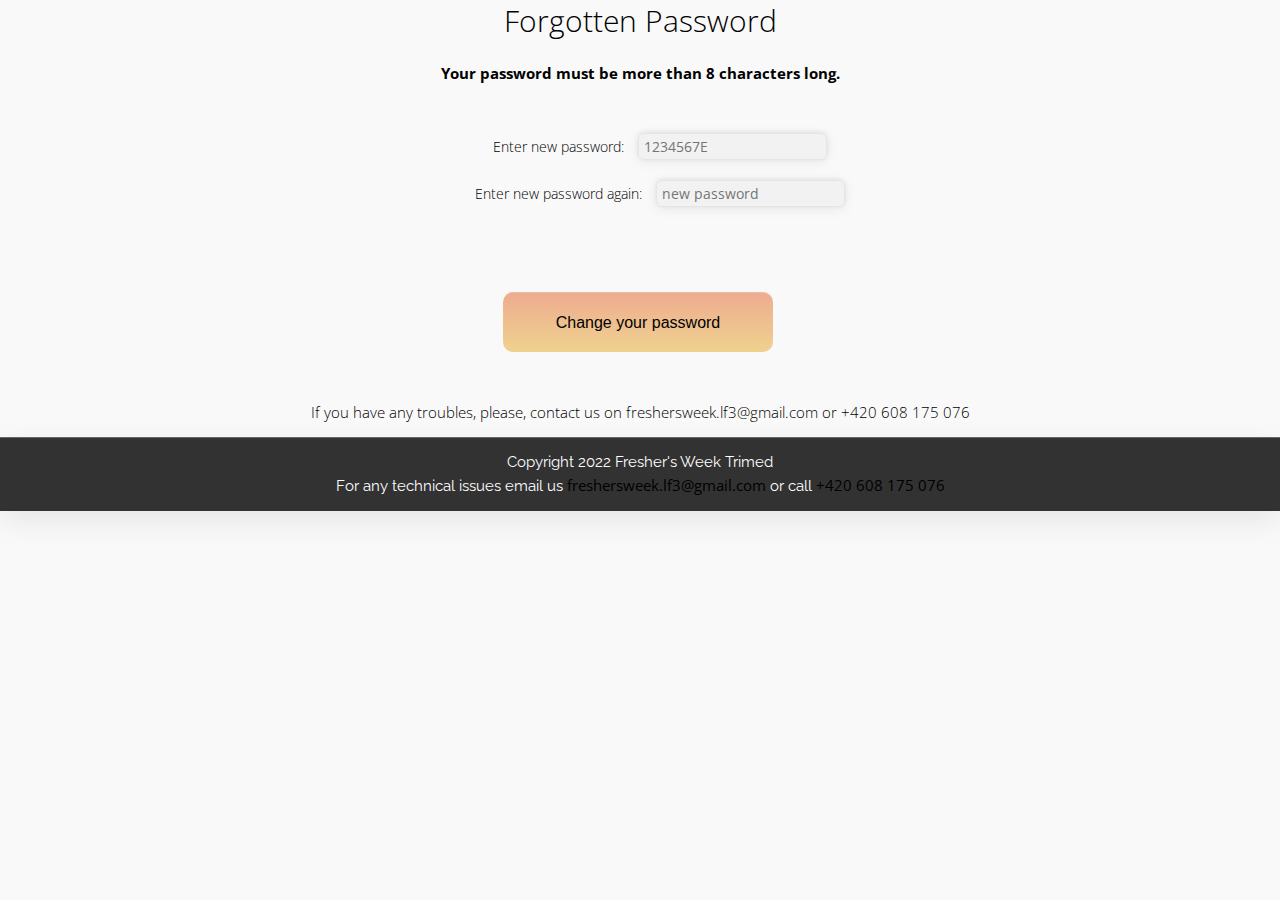
<file: _forgottenPassword.html>
<html lang="en">
<head>
  <meta charset="UTF-8">
  <meta http-equiv="X-UA-Compatible" content="IE=edge">
  <meta name="viewport" content="width=device-width, initial-scale=1.0">
  <link rel="stylesheet" href="style.css">

  <link rel="preconnect" href="https://fonts.googleapis.com">
  <link rel="preconnect" href="https://fonts.gstatic.com" crossorigin>
  <link href="https://fonts.googleapis.com/css2?family=Caveat:wght@400;500;600;700&family=Charmonman&family=Ibarra+Real+Nova:wght@400;500;600;700&family=Open+Sans:wght@300;400;500;600;700&family=Raleway:wght@100;200;300;400;500;600;700;800;900&display=swap" rel="stylesheet">

  <title>My Profile</title>
</head>
<body>

<h1>Forgotten Password</h1>
<h3 class="optionDetails optionDetails--forgottenPassword">Your password must be more than 8 characters long.</h3>
<ul class="forgottenPassword">
  <li>
  <label for="newPassword1a">Enter new password: </label>
  <input type="password" id="newPassword1a" name="newPassword1a" placeholder="1234567E" minlength="8">
</li>
<li>
  <label for="newPassword_no2">Enter new password again: </label>
  <input type="password" id="newPassword_no2a" name="newPassword_no2a" onkeyup="checkPassword2a()" placeholder="new password" minlength="8">
</li>
<li>
  <h3 class="passwordMatchResult2a"></h3>
</li>
</ul>

<button id="uploadInfo" class="seeInfo" onclick="upload()" role="button">Change your password</button>
<span id="uploadInfo_span" class="noInfo_span">You changed your password.</span>
<div class="contact">
  <p>
    If you have any troubles, please, contact us on <a href="mailto:freshersweek.lf3@gmail.com ">freshersweek.lf3@gmail.com</a> or <a href="tel:0420608175076">+420 608 175 076</a> 
  </p>
</div>

<footer>
  <p>
    Copyright 2022 Fresher's Week Trimed<br>
    For any technical issues email us <a href="mailto:freshersweek.lf3@gmail.com ">freshersweek.lf3@gmail.com</a> or call <a href="tel:0420608175076">+420 608 175 076</a> 
  </p>
</footer>
<script src="registration.js"></script>
</body>
</html>
</file>
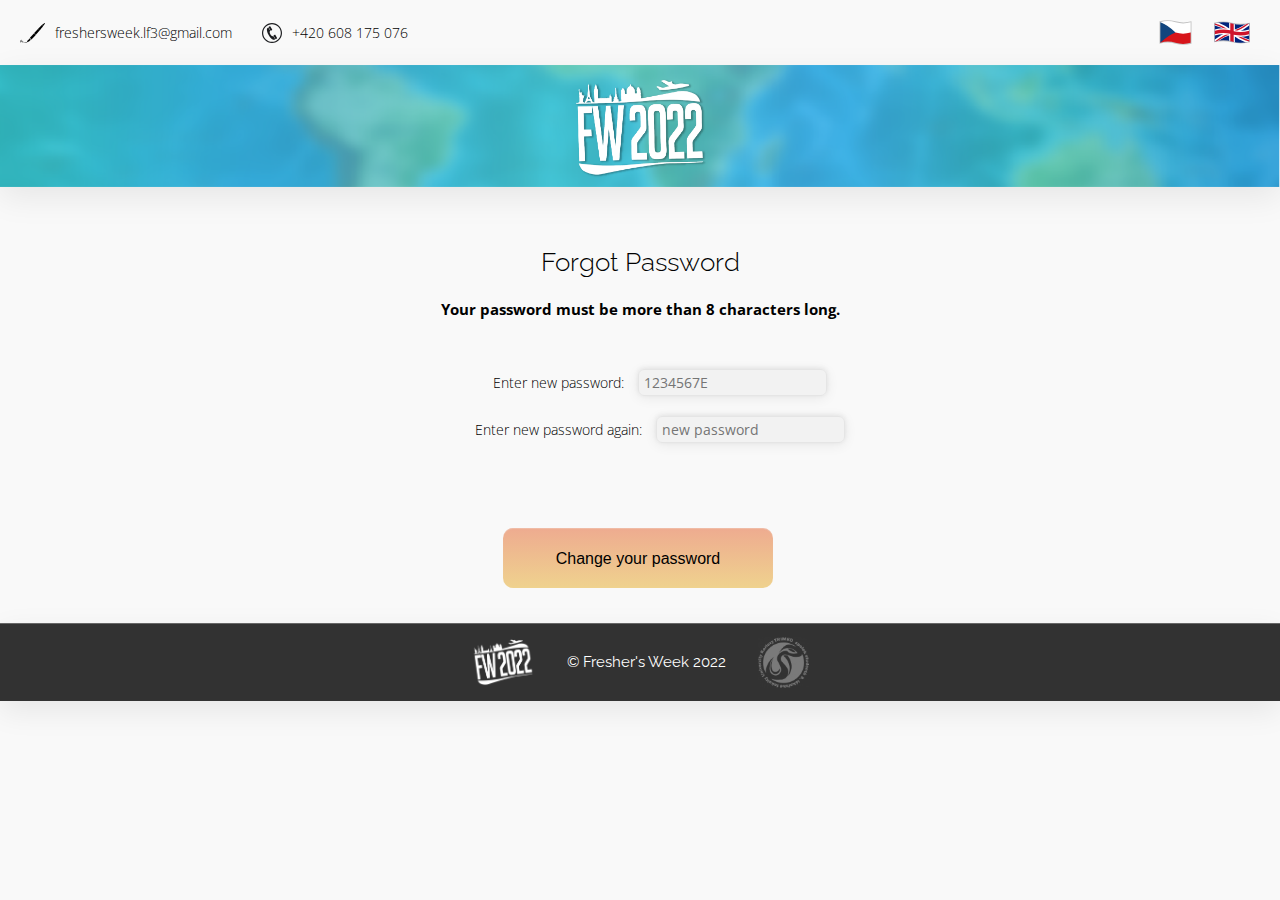
<file: forgottenPassword.html>
<html lang="en">
<head>
  <meta charset="UTF-8">
  <meta http-equiv="X-UA-Compatible" content="IE=edge">
  <meta name="viewport" content="width=device-width, initial-scale=1.0">
  <link rel="stylesheet" href="style.css">

  <link rel="preconnect" href="https://fonts.googleapis.com">
  <link rel="preconnect" href="https://fonts.gstatic.com" crossorigin>
  <link href="https://fonts.googleapis.com/css2?family=Caveat:wght@400;500;600;700&family=Charmonman&family=Ibarra+Real+Nova:wght@400;500;600;700&family=Open+Sans:wght@300;400;500;600;700&family=Raleway:wght@100;200;300;400;500;600;700;800;900&display=swap" rel="stylesheet">

  <title>Forgotten Password</title>
</head>
<body>
  <div class="pre-header">
    <div class="contact-details">
      <a href="mailto:freshersweek.lf3@gmail.com "><img class="symbol symbol--pen" src="/Pictures/pen-symbol.svg"><p>freshersweek.lf3@gmail.com</p></a> 
      <a href="tel:0420608175076"><img class="symbol symbol--phone" src="/Pictures/phone-symbol.svg"><p>+420 608 175 076</p></a>
    </div>
    <div class="language-preferences">
      <img src="/Pictures/czech_flag.svg">
      <img src="/Pictures/british_flag.svg">
    </div>
  </div>
  <header>
    <a href="index.html"><img class="logo_header" src="/Pictures/header.png" alt="logo of 2022"></a>
    <div class="noLogin" id="loginForm">
      <form action="/action_page.php" class="loginContainer">
        <label for="username">Username</label>
        <input type="email" placeholder="jan.novak@gmail.com" name="username" required>
        <label for="psw">Password</label>
        <input type="password" placeholder="Enter Password" name="psw" required>
        <button type="submit" class="btn">Login</button>
        <div class="loginIssues">
          <a href=""><p>Forgotten password</p></a>
          <a href="mailto:freshersweek.lf3@gmail.com "><p>| Contact email</p></a>
        </div>
      </form>
    </div>
  </header>

<h1 class="forgotten_heading"> Forgot Password  </h1>
<h3 class="optionDetails optionDetails--forgottenPassword">Your password must be more than 8 characters long.</h3>
<ul class="forgottenPassword">
  <li>
  <label for="newPassword1a">Enter new password: </label>
  <input type="password" id="newPassword1a" name="newPassword1a" placeholder="1234567E" minlength="8">
</li>
<li>
  <label for="newPassword_no2">Enter new password again: </label>
  <input type="password" id="newPassword_no2a" name="newPassword_no2a" onkeyup="checkPassword2a()" placeholder="new password" minlength="8">
</li>
<li>
  <h3 class="passwordMatchResult2a"></h3>
</li>
</ul>

<button id="uploadInfo" class="seeInfo" onclick="upload()" role="button">Change your password</button>
<span id="uploadInfo_span" class="noInfo_span" style="width: 261px;">You changed your password.</span>
<!-- <div class="contact">
  <p>
    If you have any troubles, please, contact us on <a href="mailto:freshersweek.lf3@gmail.com ">freshersweek.lf3@gmail.com</a> or <a href="tel:0420608175076">+420 608 175 076</a> 
  </p>
</div> -->

<footer>
  <img src="/Pictures/trimed_logo.png" class="trimed_logo">
  <p> © Fresher's Week 2022</p>
  <img src="/Pictures/FW2022_white.png">
</footer>
<script src="registration.js"></script>
</body>
</html>
</file>
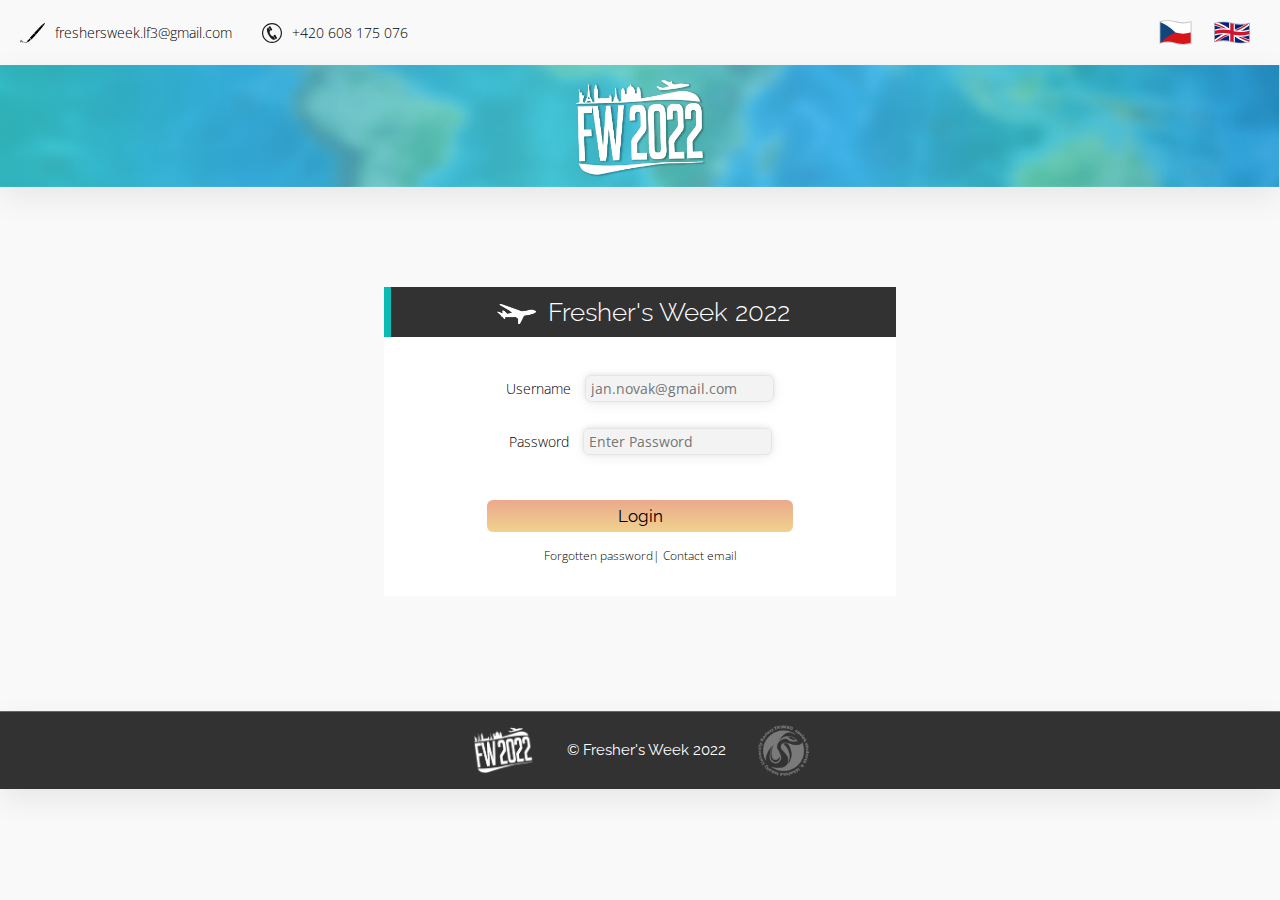
<file: login.html>
<html lang="en">
<head>
  <meta charset="UTF-8">
  <meta http-equiv="X-UA-Compatible" content="IE=edge">
  <meta name="viewport" content="width=device-width, initial-scale=1.0">
  <link rel="stylesheet" href="style.css">

  <link rel="preconnect" href="https://fonts.googleapis.com">
  <link rel="preconnect" href="https://fonts.gstatic.com" crossorigin>
  <link href="https://fonts.googleapis.com/css2?family=Caveat:wght@400;500;600;700&family=Charmonman&family=Ibarra+Real+Nova:wght@400;500;600;700&family=Open+Sans:wght@300;400;500;600;700&family=Raleway:wght@100;200;300;400;500;600;700;800;900&display=swap" rel="stylesheet">

  <title>Login</title>
</head>
<body>
  <div class="pre-header">
    <div class="contact-details">
      <a href="mailto:freshersweek.lf3@gmail.com "><img class="symbol symbol--pen" src="/Pictures/pen-symbol.svg"><p>freshersweek.lf3@gmail.com</p></a> 
      <a href="tel:0420608175076"><img class="symbol symbol--phone" src="/Pictures/phone-symbol.svg"><p>+420 608 175 076</p></a>
    </div>
    <div class="language-preferences">
      <img src="/Pictures/czech_flag.svg">
      <img src="/Pictures/british_flag.svg">
    </div>
  </div>
  <header>
    <a href="index.html">
      <img class="logo_header" src="/Pictures/header.png" alt="logo of 2022">
    </a>
  </header>

  <div class="loginPage__form">
    <h1 class="login_heading">
      <img class="planePassport" src="/Pictures/plane.png">
      Fresher's Week 2022
    </h1>
    <form class="loginPage-box">
      <div class="login_row">
        <label for="username">Username</label>
        <input type="email" placeholder="jan.novak@gmail.com" name="username" required>
      </div>
      <div class="login_row">
        <label for="psw">Password</label>
        <input type="password" placeholder="Enter Password" name="psw" required>
      </div>
        <input type="submit" class="login_button" value="Login">
      <div class="loginIssues loginIssues--loginPage">
        <a href=""><p>Forgotten password</p></a>
        <a href="mailto:freshersweek.lf3@gmail.com "><p>| Contact email</p></a>
      </div>
    </form>
  </div>






<footer>
  <img src="/Pictures/trimed_logo.png" class="trimed_logo">
  <p> © Fresher's Week 2022</p>
  <img src="/Pictures/FW2022_white.png">
</footer>

<script src="registration.js"></script>
</body>
</html>
</file>
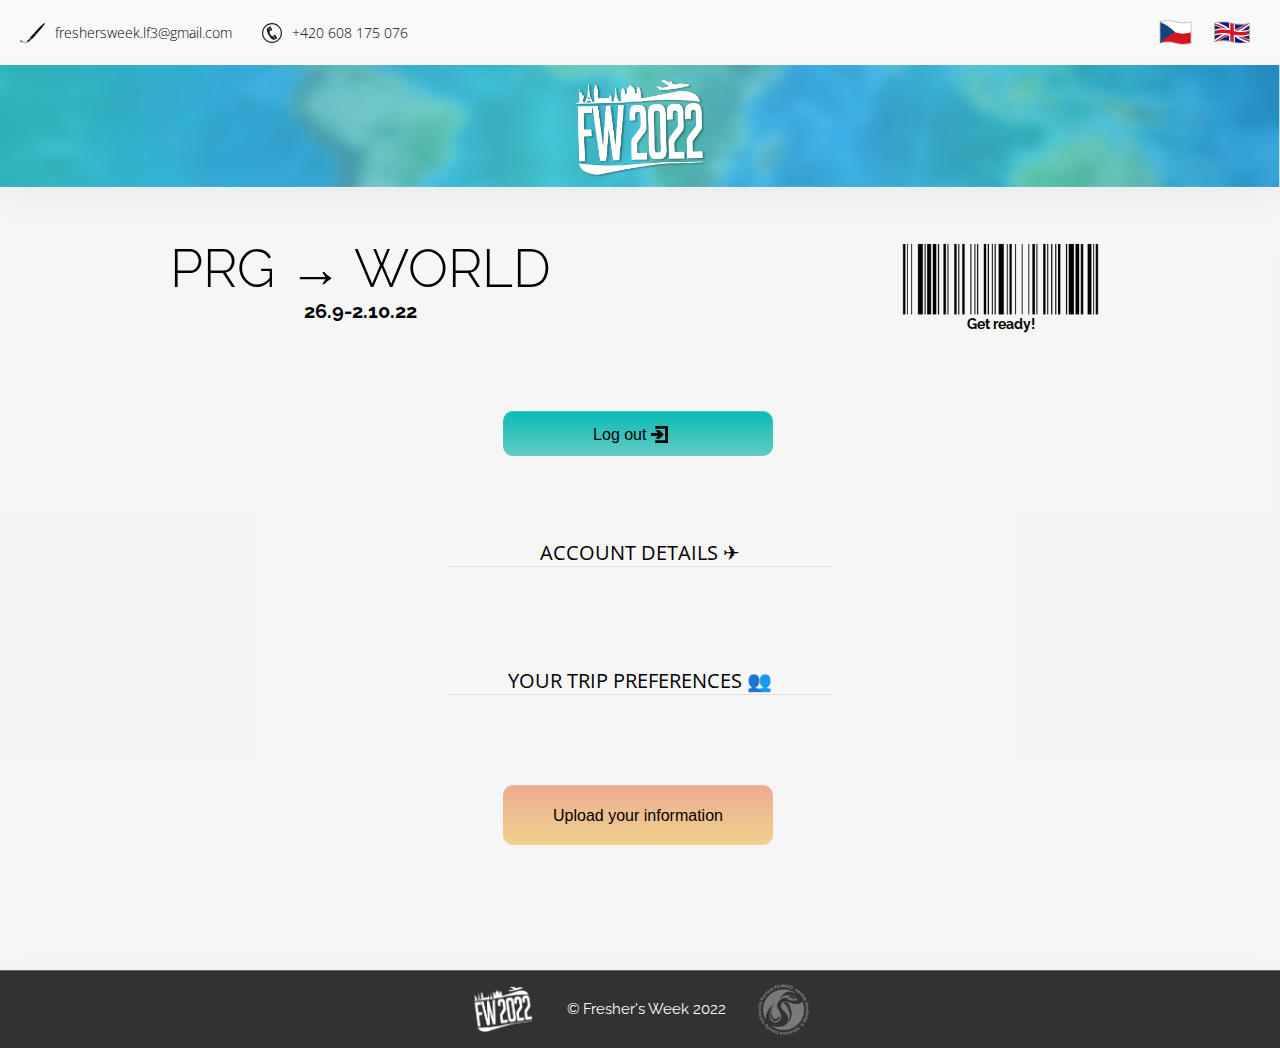
<file: myProfile.html>
<html lang="en">
<head>
  <meta charset="UTF-8">
  <meta http-equiv="X-UA-Compatible" content="IE=edge">
  <meta name="viewport" content="width=device-width, initial-scale=1.0">
  <link rel="stylesheet" href="style.css">

  <link rel="preconnect" href="https://fonts.googleapis.com">
  <link rel="preconnect" href="https://fonts.gstatic.com" crossorigin>
  <link href="https://fonts.googleapis.com/css2?family=Caveat:wght@400;500;600;700&family=Charmonman&family=Ibarra+Real+Nova:wght@400;500;600;700&family=Open+Sans:wght@300;400;500;600;700&family=Raleway:wght@100;200;300;400;500;600;700;800;900&display=swap" rel="stylesheet">

  <title>My Profile</title>
</head>
<body>
  <div class="pre-header">
    <div class="contact-details">
      <a href="mailto:freshersweek.lf3@gmail.com "><img class="symbol symbol--pen" src="/Pictures/pen-symbol.svg"><p>freshersweek.lf3@gmail.com</p></a> 
      <a href="tel:0420608175076"><img class="symbol symbol--phone" src="/Pictures/phone-symbol.svg"><p>+420 608 175 076</p></a>
    </div>
    <div class="language-preferences">
      <img src="/Pictures/czech_flag.svg">
      <img src="/Pictures/british_flag.svg">
    </div>
  </div>
    <!-- <div class="userlogin" onclick="openLogin()">
      <p>LOG OUT ⚠</p>
    </div> -->
  <header>
    <a href="index.html"><img class="logo_header" src="/Pictures/header.png" alt="logo of 2022"></a>
  </header>


<div class="body">
<div class="flightInfo">
  <div class="flight">
    <h1> PRG &#x2192 WORLD</h1>
    <h2>26.9-2.10.22</h2>
  </div>
  <a href="/itinerary.html">
    <div class="flight">
    <img src="/Pictures/barcode-scanning-solutions-for-dynamics-nav-dynamics-19.png">
    <h3>Get ready!</h3>
  </a>
</div>
</div> 

<button class="logout"  role="button">
  <span>
    Log out
  </span>
  <img src="/Pictures/logout_icon.svg">
</button>

<h1 class="myProfile_heading" onclick="openDetails()">ACCOUNT DETAILS &#9992</h1>
<div id="profileDetails" class="noprofileDetails">
  <h2 class="aboveFieldsets aboveFieldsets--profileDetails"><img class="planePassport" src="/Pictures/plane.png"> TRIMED TRAVEL AGENCY</h2>
    <div class="nameContainer nameContainer--name">
      <div class="name">
        <label for="fname">First name:</label>
        <input type="text" id="fname" name="fname" disabled>
      </div>
      <div class="name">
        <label for="lname">Last name:</label>
        <input type="text" id="lname" name="lname" disabled>
      </div>
      <div class="name">
        <label for="email">Username:</label>
        <input class="validInput" type="email" id="email" name="email" disabled>
      </div>
    </div>
    <div class="nameContainer nameContainer--password">
      <label for="password">Password:</label>
      <input type="password" id="password" name="password" minlength="8" disabled><br>
      <button class="optionButton optionButton--password" type="button" onclick="addPassword()">
        <i class="gg-add"></i>Change password
      </button>
    </div>
    <div id="hiddenPassword" class="nopassword">
      <h3 class="optionDetails">Your password must be more than 8 characters long. Don't enter your old password.</h3>
      <div class="nameContainer">
        <div class="name">
        <label for="newPassword">Enter new password: </label>
        <input class="add__password" type="password" id="newPassword" name="newPassword" placeholder="1234567E" minlength="8">
        </div>
        <div class="name">
          <label for="newPassword_no2">Enter new password again: </label>
          <input class="add__password" type="password" id="newPassword_no2" name="newPassword_no2" onkeyup="checkPassword()" placeholder="new password" minlength="8">
        </div>
      </div>
      <h3 class="passwordMatchResult"></h3>
    </div>
    <div class="nameContainer">
      <label>Your ticket number:</label>
      <input class="validInput" type="text" id="ticketNumber_added" name="ticketNumber" disabled> <br>
      <div class="buttons-for-ticket">
        <button class="optionButton optionButton--fwPassport" onclick="addFW()" type="button"><i class="gg-add"></i>Add a new ticket number</button>
        <button class="optionButton optionButton--fwPassport-remove" onclick="removeFW()" type="button"><i class="gg-remove"></i>Remove a new ticket number</button>
      </div>
    </div>
    <div id="fileUpload">
      <label for="covidFile">Your COVID-19 vaccination:</label>
      <input type="file" id="covidFile" name="covidFile">
    </div>
    <div class="background"><h2>BOARDING PASS</h2></div>
</div>
<h1 class="myProfile_heading" onclick="openTrip()">YOUR TRIP PREFERENCES	&#128101</h1>
<div id="myProfile__form" class="nomyProfile__form">
<h2 class="aboveFieldsets"> Food and Alcohol</h2>
<div class="preferences">
  <div class="multipleQ multipleQ--myProfile">
    <label class="preferences__legend">Do you have a dietary preference</label>
    <select name="diet" id="diet">
      <option value="no-diet">No, I eat everything.</option>
      <option value="vegetarian"> Vegetarian</option>
      <option value="vegan">Vegan</option>
      <option value="other-diet">Other</option>
    </select> 
  </div>


  <div class="multipleQ multipleQ--myProfile">
    <label class="preferences__legend">Do you drink alcohol?</label>
    <select name="diet" id="diet">
      <option value="yes">Yes</option>
      <option value="no">No</option>
    </select>
  </div>
</div>
<div class="otherDiet">
      <label class="otherDiet_label">If you selected other type of diet, what is it?</label>
      <input type="text" id="otherDiet" name="otherDiet" placeholder="Raw">
</div>

<h2 class="aboveFieldsets"> Which events do you plan on joining?</h2>
<div class="profileForm profileForm--events">    
  <div class="profileForm_parts">
    <div class="questionsList questionsList--myProfile">
      <h4>Monday (26.9):</h4>
      <div class="checkboxQuestions checkboxQuestions--myProfile"> 
        <input type="checkbox" id="pubcrawl" name="pubcrawl" disabled>
        <label for="pubcrawl">Pubcrawl (groups available)</label>
      </div> 
    </div>
    <div class="questionsList questionsList--myProfile">
      <h4>Tuesday (27.9):</h4>
      <div class="checkboxQuestions checkboxQuestions--myProfile">
        <input type="checkbox" id="daytrip" name="daytrip" disabled>
        <label for="daytrip">Day Trip</label>
      </div>
    </div>
    <div class="questionsList questionsList--myProfile">
      <h4>Wednesday (28.9):</h4>
      <div class="checkboxQuestions checkboxQuestions--myProfile">
        <input type="checkbox" id="cinema" name="cinema" disabled>
        <label for="cinema">Boat Party </label>
      </div>
    </div>
    <div class="questionsList questionsList--myProfile">
      <h4>Thursday (29.9):</h4>
      <div class="questionDouble">
        <div class="checkboxQuestions checkboxQuestions--myProfile">
          <input type="checkbox" id="sports" name="sports" disabled>
          <label for="sports">Sports Day</label>
        </div>
        <div class="checkboxQuestions checkboxQuestions--myProfile">
          <input type="checkbox" id="paddles" name="paddles" disabled>
          <label for="paddles"> Pedals (groups available)</label>
        </div>
      </div>
    </div>
  </div>
  <div class="profileForms_parts">
    <div class="questionsList questionsList--myProfile">
      <h4>Friday (30.9):</h4>
      <div class="checkboxQuestions checkboxQuestions--myProfile">
        <input type="checkbox" id="boat" name="boat" disabled>
        <label for="boat">Surprise Event </label>
      </div>
    </div>
    <div class="questionsList questionsList--myProfile">
      <h4>Saturday (1.10):</h4>
      <div class="checkboxQuestions checkboxQuestions--myProfile">
        <input type="checkbox" id="dinner" name="dinner" disabled>
        <label for="dinner">Food & Drinks </label>
      </div>
    </div>
    <div class="questionsList questionsList--myProfile">
      <h4>Sunday (2.10):</h4>
      <div class="questionDouble">
        <div class="checkboxQuestions checkboxQuestions--myProfile">
          <input type="checkbox" id="orientation" name="orientation" disabled>
          <label for="orientation">Orientation Day </label>
        </div>
        <div class="checkboxQuestions checkboxQuestions--myProfile">
          <input type="checkbox" id="beanies" name="beanies" disabled>
          <label for="beanies">Beanies</label>
        </div>
      </div>
    </div>
  </div>        
</div>

<div class="signGroups">
  <h2 class="aboveFieldsets"> Choosing your group</h2>
  <h3> Are you going with friends to either pubcrawl or pedals? Choose your team, so you will enjoy these events together.</h3>
  <div class="groupButton groupButton--pubcrawl" onclick="addPubcrawl()">
    <p>Groups for Pubcrawl<i class="gg-arrows-scroll-v"></i></p>
  </div>
  <div id="hiddenPubcrawl" class="noPubcrawl">
    <form class="groupChoose groupChoose--pubcrawl">
      <ul>
        <li>
          <input type="radio" value="1" name="groupPubcrawl" required><label for="group1">Group No. 1<span> Available 10 places</span></label>
        </li>
        <li>
          <input type="radio" value="2" name="groupPubcrawl" required><label for="group2">Group No. 2</label><span></span>
        </li>
        <li>
          <input type="radio" value="3" name="groupPubcrawl" required><label for="group3">Group No. 3</label><span></span>
        </li>
        <li>
          <input type="radio" value="4" name="groupPubcrawl" required><label for="group4">Group No. 4</label><span></span>
        </li>
        <li>
          <input type="radio" value="5" name="groupPubcrawl" required><label for="group5">Group No. 5</label><span></span>
        </li>
        <li>
          <input type="radio" value="6" name="groupPubcrawl" required><label for="group6">Group No. 6</label><span></span>
        </li>
        <li>
          <input type="radio" value="7" name="groupPubcrawl" required><label for="group7">Group No. 7</label><span></span>
        </li>
        <li>
          <input type="radio" value="8" name="groupPubcrawl" required><label for="group8">Group No. 8</label><span></span>
        </li>
        <li>
          <input type="radio" value="9" name="groupPubcrawl" required><label for="group9">Group No. 9</label><span></span>
        </li>
      </ul>
    </form>
  </div>
  <div class="groupButton groupButton--paddles" onclick="addPaddles()">
    <p>Groups for Pedals<i class="gg-arrows-scroll-v"></i></p>
  </div>
  <div id="hiddenPaddles" class="noPaddles">
    <fieldset class="groupChoose groupChoose--paddles">
      <ul>
        <li>
          <input type="radio" value="1" name="groupPaddles" required><label for="group1">Group No. 1<span> Available 4 places</span></label>
        </li>
        <li>
          <input type="radio" value="2" name="groupPaddles" required><label for="group2">Group No. 2</label><span></span>
        </li>
        <li>
          <input type="radio" value="3" name="groupPaddles" required><label for="group3">Group No. 3</label><span></span>
        </li>
        <li>
          <input type="radio" value="4" name="groupPaddles" required><label for="group4">Group No. 4</label><span></span>
        </li>
        <li>
         <input type="radio" value="5" name="groupPaddles" required><label for="group5">Group No. 5</label><span></span>
        </li>
        <li>
          <input type="radio" value="6" name="groupPaddles" required><label for="group6">Group No. 6</label><span></span>
        </li>
        <li>
          <input type="radio" value="7" name="groupPaddles" required><label for="group7">Group No. 7</label><span></span>
        </li>
        <li>
          <input type="radio" value="8" name="groupPaddles" required><label for="group8">Group No. 8</label><span></span>
        </li>
        <li>
          <input type="radio" value="9" name="groupPaddles" required><label for="group9">Group No. 9</label><span></span>
        </li>
        <li>
          <input type="radio" value="10" name="groupPaddles" required><label for="group10">Group No. 10</label><span></span>
        </li>
        <li>
          <input type="radio" value="10" name="groupPaddles" required><label for="group11">Group No. 11</label><span></span>
        </li>
        <li>
          <input type="radio" value="10" name="groupPaddles" required><label for="group12">Group No. 12</label><span></span>
        </li>
        <li>
          <input type="radio" value="10" name="groupPaddles" required><label for="group13">Group No. 13</label><span></span>
        </li>
        <li>
          <input type="radio" value="10" name="groupPaddles" required><label for="group14">Group No. 14</label><span></span>
        </li>
        <li>
          <input type="radio" value="10" name="groupPaddles" required><label for="group15">Group No. 15</label><span></span>
        </li>
        <li>
          <input type="radio" value="10" name="groupPaddles" required><label for="group16">Group No. 16</label><span></span>
        </li>
        <li>
          <input type="radio" value="10" name="groupPaddles" required><label for="group17">Group No. 17</label><span></span>
        </li>
        <li>
          <input type="radio" value="10" name="groupPaddles" required><label for="group18">Group No. 18</label><span></span>
        </li>
        <li>
          <input type="radio" value="10" name="groupPaddles" required><label for="group19">Group No. 19</label><span></span>
        </li>
      </ul>
    </fieldset>
  </div>
</div>
</div>
<div class="buttonUpload">
<button id="uploadInfo" class="seeInfo" onclick="upload()" role="button">Upload your information</button>
  <span id="uploadInfo_span" class="noInfo_span">Upload is done</span>
</div>
<!-- <button class="logout"  role="button">
  <span>
    Log out
  </span>
  <img src="/Pictures/logout_icon.svg">
</button> -->

</div>
<footer>
  <img src="/Pictures/trimed_logo.png" class="trimed_logo">
  <p> © Fresher's Week 2022</p>
  <img src="/Pictures/FW2022_white.png">
</footer>

<script src="registration.js"></script>
</body>
</html>
</file>
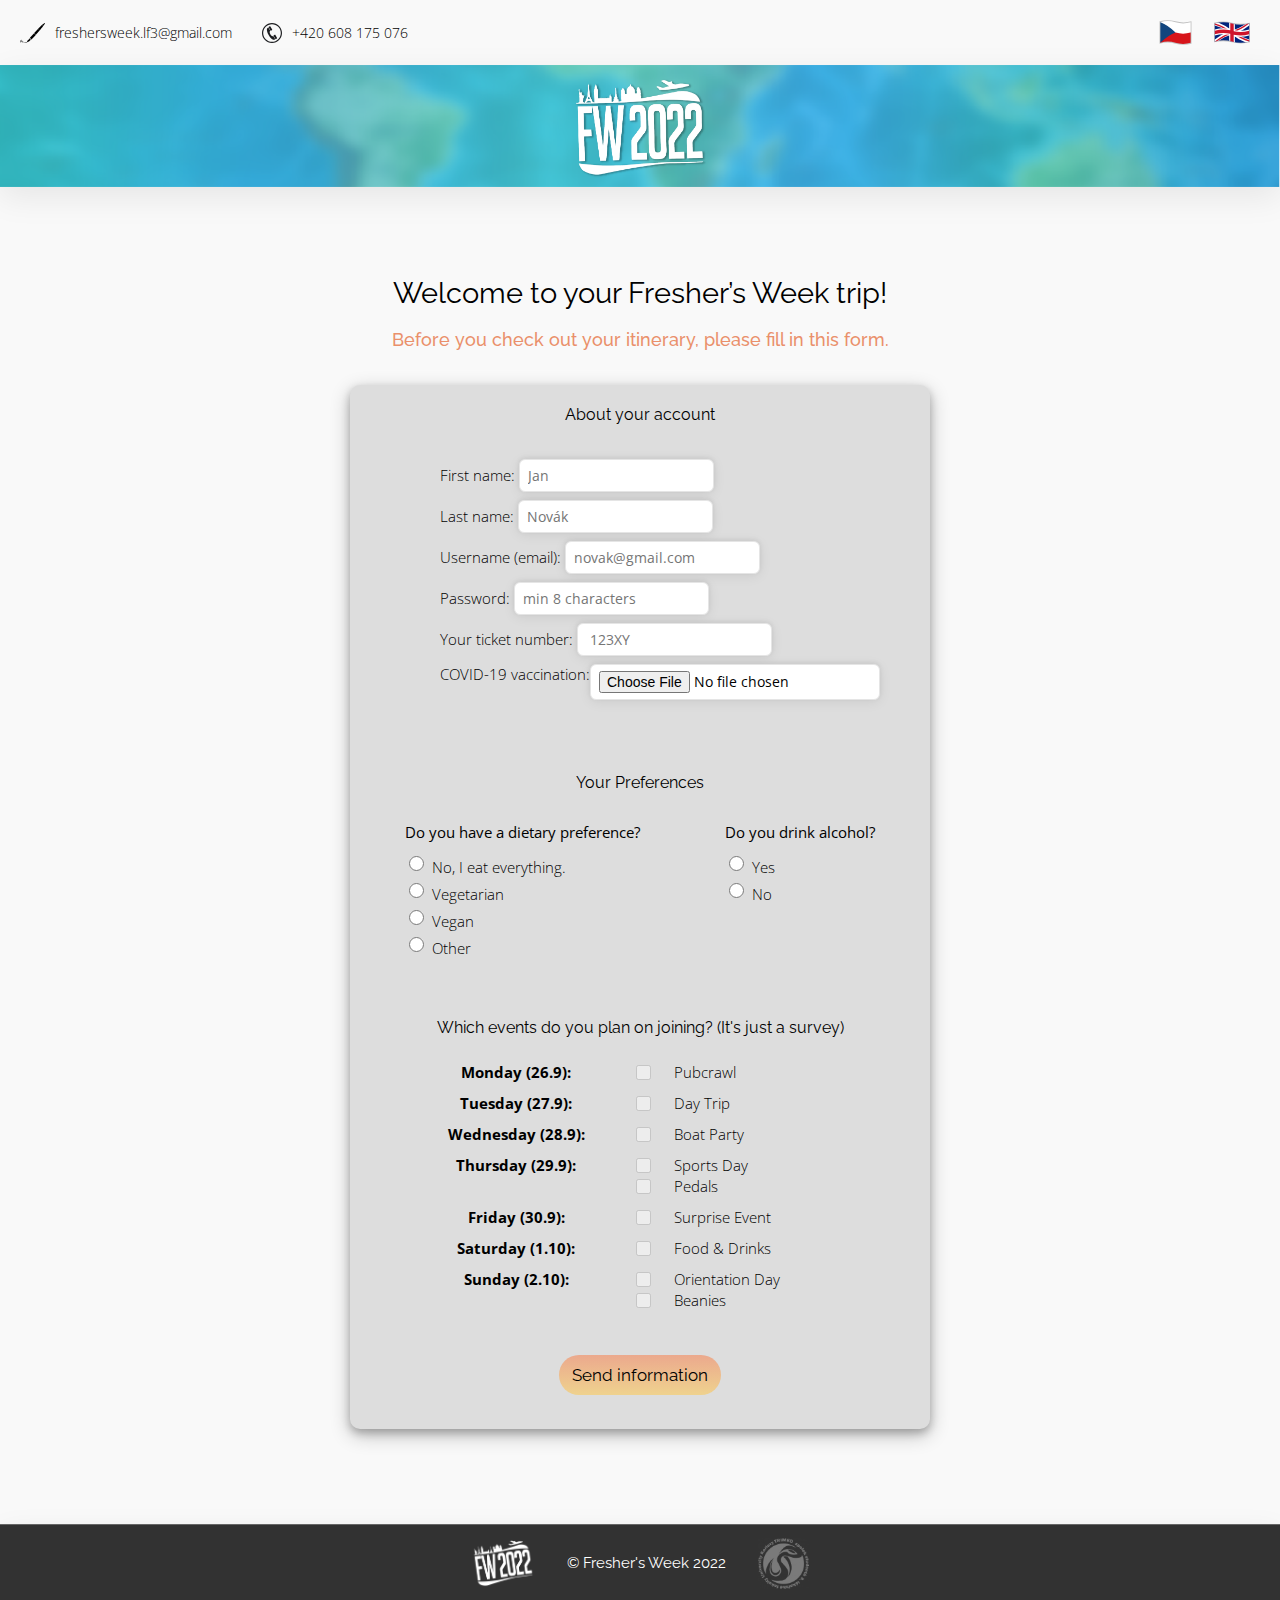
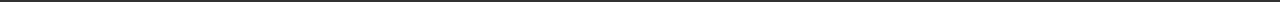
<file: registration.html>
<html lang="en">
<head>
  <meta charset="UTF-8">
  <meta http-equiv="X-UA-Compatible" content="IE=edge">
  <meta name="viewport" content="width=device-width, initial-scale=1.0">
  <link rel="stylesheet" href="style.css">

  <link rel="preconnect" href="https://fonts.googleapis.com">
  <link rel="preconnect" href="https://fonts.gstatic.com" crossorigin>
  <link href="https://fonts.googleapis.com/css2?family=Caveat:wght@400;500;600;700&family=Charmonman&family=Ibarra+Real+Nova:wght@400;500;600;700&family=Open+Sans:wght@300;400;500;600;700&family=Raleway:wght@100;200;300;400;500;600;700;800;900&display=swap" rel="stylesheet">

  <title>Registration</title>
</head>
<body>
  <div class="pre-header">
    <div class="contact-details">
      <a href="mailto:freshersweek.lf3@gmail.com "><img class="symbol symbol--pen" src="/Pictures/pen-symbol.svg"><p>freshersweek.lf3@gmail.com</p></a> 
      <a href="tel:0420608175076"><img class="symbol symbol--phone" src="/Pictures/phone-symbol.svg"><p>+420 608 175 076</p></a>
    </div>
    <div class="language-preferences">
      <img src="/Pictures/czech_flag.svg">
      <img src="/Pictures/british_flag.svg">
    </div>
  </div>
  </div>
  <header>
    <a href="index.html"><img class="logo_header" src="/Pictures/header.png" alt="logo of 2022"></a>
    <!-- <div class="noLogin" id="loginForm">
      <form action="/action_page.php" class="loginContainer">
        <label for="username">Username</label>
        <input type="email" placeholder="jan.novak@gmail.com" name="username" required>
        <label for="psw">Password</label>
        <input type="password" placeholder="Enter Password" name="psw" required>
        <button type="submit" class="btn">Login</button>
        <div class="loginIssues">
          <a href=""><p>Forgotten password</p></a>
          <a href="mailto:freshersweek.lf3@gmail.com "><p>| Contact email</p></a>
        </div>
      </form>
    </div> -->
  </header>


<h1 class="registration_heading"> Welcome to your Fresher’s Week trip!</h1>
<h2 class="registrationNote"> Before you check out your itinerary, please fill in this form.</h2>


<form method="post" class="infoQuestions">
  <fieldset class="introForm introForm--accountDetails">
    <legend class="introForm__legend introForm__legend--first"> About your account </legend>
    <ol>
      <li>
        <label for="fname">First name:</label>
        <input type="text" id="fname" name="fname" placeholder="Jan" required>
      </li>
      <li>
        <label for="lname">Last name:</label>
        <input type="text" id="lname" name="lname" placeholder="Novák" required>
      </li>
      <li>
        <label for="email">Username (email):</label>
        <input class="validInput" type="email" id="email" name="email" placeholder="novak@gmail.com" required ><br>
        <span class="warning"> This email was already registered.</span>
      </li>
      <li>
        <label for="password">Password:</label>
        <input type="password" id="password" name="password" placeholder="min 8 characters" minlength="8" required>
      </li>
      <li id="ticketContainer">
        <label for="ticketNumber">Your ticket number:</label>
        <input class="validInput" type="text" onkeyup="addFields()" id="ticketNumber" name="ticketNumber" placeholder=" 123XY" min="5" max="5" required > 
        <span class="warning">This number was already used.</span>
      </li>
      <li id="fileUpload">
        <label for="covidFile">COVID-19 vaccination:</label>
        <input type="file" id="covidFile" name="covidFile" required>
      </li>
    </ol>
  </fieldset>

  <fieldset class="introForm introForm--preferences">
    <legend class="introForm__legend">Your Preferences</legend>
      <div class="multipleQ">
          <label class="label label--main">Do you have a dietary preference?</label><br>
          <input type="radio" name="student_diet" value="1" required>
          <label  class="label" for="student_diet_yes">No, I eat everything.</label><br>
          <input type="radio"  name="student_diet" value="2" required>
          <label  class="label" for="student_diet_yes">Vegetarian</label><br>
          <input type="radio" name="student_diet" value="3" required>
          <label class="label" for="student_diet_no">Vegan</label><br>
          <input type="radio" name="student_diet" value="4" required>
          <label class="label" for="student_diet_no">Other</label><br>
        </div>
      <div class="multipleQ">
        <label class="label label--main">Do you drink alcohol?</label><br>
              <input type="radio" id="student_alcohol_yes" name="student_alcohol" value="1" required>
              <label class="label"  for="student_alcohol_yes">Yes</label><br>
              <input type="radio" id="student_alcohol_no" name="student_alcohol" value="0" required>
              <label class="label" for="student_alcohol_no">No</label><br>
      </div>
  </fieldset>

  <div class="introForm introForm--events">
    <legend class="introForm__legend">Which events do you plan on joining? (It's just a survey)</legend>
    <div class="checkbox">    
      <div class="questionsList">
        <h4>Monday (26.9):</h4>
        <div class="checkboxQuestions"> 
          <input type="checkbox" id="pubcrawl" name="pubcrawl" disabled>
          <label for="pubcrawl">Pubcrawl</label>
        </div> 
      </div>
      <div class="questionsList">
        <h4>Tuesday (27.9):</h4>
        <div class="checkboxQuestions">
          <input type="checkbox" id="daytrip" name="daytrip" disabled>
          <label for="daytrip">Day Trip</label>
        </div>
      </div>
      <div class="questionsList">
        <h4>Wednesday (28.9):</h4>
        <div class="checkboxQuestions">
          <input type="checkbox" id="cinema" name="cinema" disabled>
          <label for="cinema">Boat Party </label>
        </div>
      </div>
      <div class="questionsList">
        <h4>Thursday (29.9):</h4>
        <div class="questionDouble">
          <div class="checkboxQuestions">
            <input type="checkbox" id="sports" name="sports" disabled>
            <label for="sports">Sports Day</label>
          </div>
          <div class="checkboxQuestions">
            <input type="checkbox" id="paddles" name="paddles" disabled>
            <label for="paddles"> Pedals</label>
          </div>
        </div>
      </div>
      <div class="questionsList">
        <h4>Friday (30.9):</h4>
        <div class="checkboxQuestions">
          <input type="checkbox" id="boat" name="boat" disabled>
          <label for="boat">Surprise Event </label>
        </div>
      </div>
      <div class="questionsList">
        <h4>Saturday (1.10):</h4>
        <div class="checkboxQuestions">
          <input type="checkbox" id="dinner" name="dinner" disabled>
          <label for="dinner">Food & Drinks </label>
        </div>
      </div>
      <div class="questionsList">
        <h4>Sunday (2.10):</h4>
        <div class="questionDouble">
          <div class="checkboxQuestions">
            <input type="checkbox" id="orientation" name="orientation" disabled>
            <label for="orientation">Orientation Day </label>
          </div>
          <div class="checkboxQuestions">
            <input type="checkbox" id="beanies" name="beanies" disabled>
            <label for="beanies">Beanies</label>
          </div>
        </div>
      </div>      
    </div>   
  </div>
  <div class="introForm introForm--button">
    <input type="submit" class="btn btn-primary" value="Send information">
  </div>

</form>

<footer>
  <img src="/Pictures/trimed_logo.png" class="trimed_logo">
  <p> © Fresher's Week 2022</p>
  <img src="/Pictures/FW2022_white.png">
</footer>
<script src="registration.js"></script>
</body>
</html>
</file>
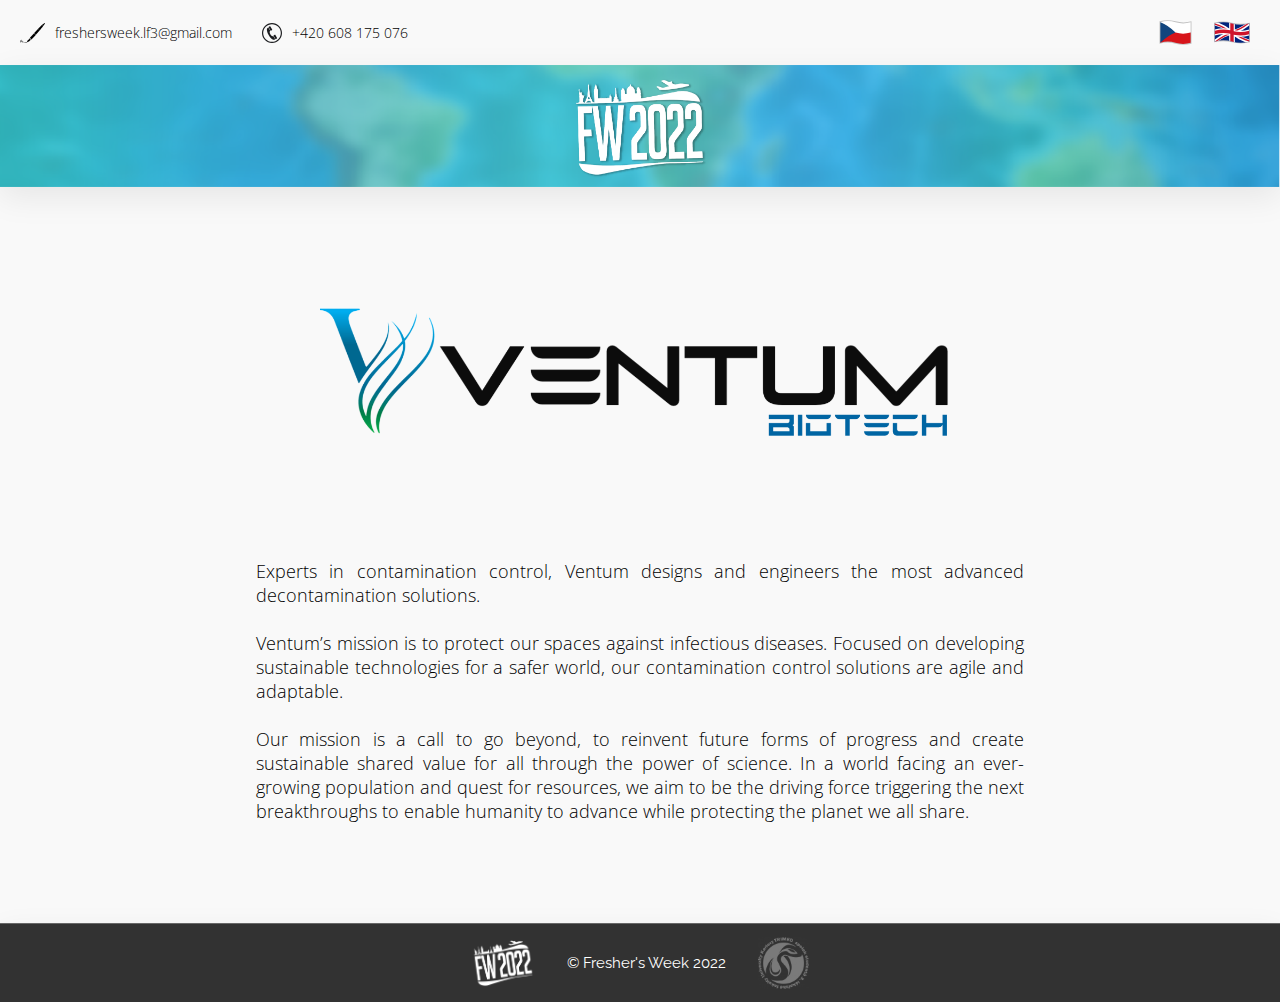
<file: sponsors.html>
<html lang="en">
<head>
  <meta charset="UTF-8">
  <meta http-equiv="X-UA-Compatible" content="IE=edge">
  <meta name="viewport" content="width=device-width, initial-scale=1.0">

  <link rel="stylesheet" href="style.css">

  <link rel="preconnect" href="https://fonts.googleapis.com">
  <link rel="preconnect" href="https://fonts.gstatic.com" crossorigin>
  <link href="https://fonts.googleapis.com/css2?family=Caveat:wght@400;500;600;700&family=Charmonman&family=Ibarra+Real+Nova:wght@400;500;600;700&family=Open+Sans:wght@300;400;500;600;700&family=Raleway:wght@100;200;300;400;500;600;700;800;900&display=swap" rel="stylesheet">

  <title>Sponsors</title>
</head>
<body>
  <div class="pre-header">
    <div class="contact-details">
      <a href="mailto:freshersweek.lf3@gmail.com "><img class="symbol symbol--pen" src="/Pictures/pen-symbol.svg"><p>freshersweek.lf3@gmail.com</p></a> 
      <a href="tel:0420608175076"><img class="symbol symbol--phone" src="/Pictures/phone-symbol.svg"><p>+420 608 175 076</p></a>
    </div>
    <div class="language-preferences">
      <img src="/Pictures/czech_flag.svg">
      <img src="/Pictures/british_flag.svg">
    </div>
  </div>
  <header>
    <a href="index.html"><img class="logo_header" src="/Pictures/header.png" alt="logo of 2022"></a>
    <div class="noLogin" id="loginForm">
      <form action="/action_page.php" class="loginContainer">
        <label for="username">Username</label>
        <input type="email" placeholder="jan.novak@gmail.com" name="username" required>
        <label for="psw">Password</label>
        <input type="password" placeholder="Enter Password" name="psw" required>
        <button type="submit" class="btn">Login</button>
        <div class="loginIssues">
          <a href=""><p>Forgotten password</p></a>
          <a href="mailto:freshersweek.lf3@gmail.com "><p>| Contact email</p></a>
        </div>
      </form>
    </div>
  </header>

<img class="sponsors_img" src="/Pictures/image0.png">
<p class="sponsors_information">Experts in contamination control, Ventum designs and engineers the most advanced decontamination solutions. <br>
  <br>
  Ventum’s mission is to protect our spaces against infectious diseases. Focused on developing sustainable technologies for a safer world, our contamination control solutions are agile and adaptable. <br>
  <br>
  Our mission is a call to go beyond, to reinvent future forms of progress and create sustainable shared value for all through the power of science. In a world facing an ever-growing population and quest for resources, we aim to be the driving force triggering the next breakthroughs to enable humanity to advance while protecting the planet we all share.
</p>

  <footer>
    <img src="/Pictures/trimed_logo.png" class="trimed_logo">
    <p> © Fresher's Week 2022</p>
    <img src="/Pictures/FW2022_white.png">
  </footer>
  <script src="registration.js"></script>
</body>
</html>
</file>
<file: style.css>
body {
  background-color: rgba(241, 241, 241, 0.4509803922);
  margin: 0px;
}

a {
  color: black;
}
a:hover {
  cursor: pointer;
}

h1 {
  font-weight: 300;
}

html {
  box-sizing: border-box;
}

*,
*::before,
*::after {
  box-sizing: inherit;
}

/* * {
    margin: 0;
    padding: 0;
} */
body {
  text-align: center;
  font-family: "Open Sans", sans-serif;
  font-weight: 300;
  font-size: 15px;
}
@media (max-width: 1100px) {
  body {
    font-size: 13px;
  }
}
@media (max-width: 980px) {
  body {
    font-size: 11px;
  }
}
@media (max-width: 650px) {
  body {
    font-size: 10px;
  }
}
@media (max-width: 500) {
  body {
    font-size: 8px;
  }
}
@media (max-width: 380px) {
  body {
    font-size: 6px;
  }
}

.registration_heading {
  font-family: "Raleway", sans-serif;
  font-weight: 400;
  padding-top: 70px;
  font-size: 29px;
}
@media (max-width: 1100px) {
  .registration_heading {
    font-size: 26px;
  }
}
@media (max-width: 980px) {
  .registration_heading {
    font-size: 24px;
  }
}
@media (max-width: 650px) {
  .registration_heading {
    font-size: 22px;
  }
}
@media (max-width: 500) {
  .registration_heading {
    font-size: 20px;
  }
}
@media (max-width: 380px) {
  .registration_heading {
    font-size: 18px;
  }
}

.registrationNote {
  font-family: "Raleway", sans-serif;
  padding-top: 0px;
  padding-bottom: 20px;
  color: #ea906b;
  font-size: 18px;
  font-weight: 500;
}
@media (max-width: 830px) {
  .registrationNote {
    font-size: 16px;
  }
}
@media (max-width: 650px) {
  .registrationNote {
    font-size: 13px;
  }
}
@media (max-width: 450px) {
  .registrationNote {
    font-size: 11px;
  }
}
@media (max-width: 350px) {
  .registrationNote {
    font-size: 10px;
  }
}

.introForm {
  border-style: none;
  display: flex;
}
.introForm--accountDetails {
  justify-content: center;
}
.introForm--accountDetails input {
  border: 1px solid #E5E5E5;
  border-radius: 6px;
  background-color: white;
  box-shadow: 0 2px 13px 0 rgba(0, 0, 0, 0.07), 0 -1px 5px 0 rgba(0, 0, 0, 0.07);
  padding: 6px 8px;
  font-size: 14px;
  font-family: "Open Sans", sans-serif;
  min-width: 186px;
}
@media (max-width: 1100px) {
  .introForm--accountDetails input {
    font-size: 12px;
  }
}
@media (max-width: 980px) {
  .introForm--accountDetails input {
    min-width: 0px;
    font-size: 9px;
  }
}
@media (max-width: 650px) {
  .introForm--accountDetails input {
    min-width: 0px;
    font-size: 8px;
    padding: 3px 4px;
  }
}
@media (max-width: 500px) {
  .introForm--accountDetails input {
    font-size: 7px;
    padding: 3px 4px;
  }
}
@media (max-width: 380px) {
  .introForm--accountDetails input {
    font-size: 5px;
  }
}
.introForm--accountDetails ol {
  list-style-type: none;
  margin-top: 0px;
}
@media (max-width: 785px) {
  .introForm--accountDetails ol {
    padding-left: 0px;
  }
}
.introForm--accountDetails li {
  text-align: left;
  padding: 4px 0px;
}
.introForm--preferences {
  justify-content: space-around;
}
.introForm--events {
  flex-direction: column;
}
.introForm--button {
  justify-content: center;
  padding: 30px 0px 30px 0px;
}
.introForm__legend {
  font-family: "Raleway", sans-serif;
  font-weight: 400;
  font-size: 18px;
  padding-top: 45px;
  padding-bottom: 25px;
  font-size: 16px;
}
.introForm__legend--first {
  padding-top: 20px;
}
@media (max-width: 1100px) {
  .introForm__legend {
    font-size: 15px;
  }
}
@media (max-width: 980px) {
  .introForm__legend {
    font-size: 14px;
    padding-top: 30px;
  }
}
@media (max-width: 650px) {
  .introForm__legend {
    font-size: 14px;
    padding-top: 20px;
  }
}
@media (max-width: 500px) {
  .introForm__legend {
    font-size: 13px;
    padding-top: 20px;
  }
}
@media (max-width: 380px) {
  .introForm__legend {
    font-size: 11px;
    padding-top: 10px;
  }
}
.introForm--button input[type=submit] {
  border: none;
  padding: 10px 13px;
  text-align: center;
  text-decoration: none;
  background-image: linear-gradient(rgba(234, 144, 107, 0.7411764706) 0, #efd28e 100%);
  display: inline-block;
  font-size: 17px;
  margin: 4px 2px;
  border-radius: 31px;
  font-family: "Raleway", sans-serif;
  font-weight: 400;
  transition-duration: 0.4s;
}
@media (max-width: 1100px) {
  .introForm--button input[type=submit] {
    font-size: 15px;
  }
}
@media (max-width: 980px) {
  .introForm--button input[type=submit] {
    font-size: 14px;
  }
}
@media (max-width: 650px) {
  .introForm--button input[type=submit] {
    font-size: 10px;
  }
}
@media (max-width: 380px) {
  .introForm--button input[type=submit] {
    font-size: 8px;
  }
}
.introForm--button input[type=submit]:hover {
  box-shadow: 0 3px 11px 0 rgba(0, 0, 0, 0.14), 0 2px 13px 0 rgba(0, 0, 0, 0.14);
  background-image: linear-gradient(#efd28e 0, rgba(234, 144, 107, 0.7411764706) 100%);
}
.introForm #fileUpload {
  padding-left: 0px;
  padding-top: 4px;
}

.infoQuestions {
  background-color: #dddddd;
  width: 53%;
  margin: auto;
  border-radius: 10px;
  box-shadow: 0 4px 8px 0 rgba(0, 0, 0, 0.237), 0 6px 20px 0 rgba(0, 0, 0, 0.242);
  max-width: 580px;
  margin-bottom: 95px;
}
@media (max-width: 850px) {
  .infoQuestions {
    width: 60%;
  }
}
@media (max-width: 650px) {
  .infoQuestions {
    width: 70%;
  }
}

.multipleQ {
  text-align: left;
}
.multipleQ input[type=radio] {
  width: 15px;
  height: 15px;
  border-radius: 15px;
  top: -2px;
  left: -1px;
  position: relative;
  display: inline-block;
}
@media (max-width: 1100px) {
  .multipleQ input[type=radio] {
    top: 0px;
  }
}
@media (max-width: 650px) {
  .multipleQ input[type=radio] {
    top: 0px;
    width: 14px;
    height: 14px;
  }
}

.label {
  padding-bottom: 5px;
  display: inline-block;
}
.label--main {
  font-weight: 400;
  padding: 0px 0px 13px 0px;
}

.questionsList {
  display: grid;
  grid-template-columns: 50px 40% 200px auto;
  padding-bottom: 10px;
}
@media (max-width: 650px) {
  .questionsList {
    grid-template-columns: 30px 40% 170px auto;
  }
}
@media (max-width: 450px) {
  .questionsList {
    grid-template-columns: 10px 40% 170px auto;
  }
}
.questionsList label {
  display: inline-block;
  padding-left: 20px;
}
.questionsList h4 {
  margin: 0px;
  grid-column: 2/3;
}

.questionDouble {
  display: flex;
  flex-direction: column;
}

.checkboxQuestions {
  display: flex;
  grid-column: 3/4;
}
.checkboxQuestions input[type=checkbox] {
  width: 15px;
  height: 15px;
  border-radius: 2px;
  position: relative;
  display: inline-block;
}
@media (max-width: 650px) {
  .checkboxQuestions input[type=checkbox] {
    width: 14px;
    height: 14px;
  }
}

.warning {
  display: none;
  color: rgb(221, 71, 71);
  font-weight: 400;
}

.gg-add,
.gg-remove {
  box-sizing: border-box;
  position: relative;
  display: inline-block;
  width: 22px;
  height: 22px;
  border: 2px solid;
  transform: scale(var(--ggs, 1));
  border-radius: 22px;
  color: #4363d4;
  top: -1px;
  right: 5px;
}
@media (max-width: 980px) {
  .gg-add,
.gg-remove {
    width: 20px;
    height: 20px;
  }
}
@media (max-width: 880px) {
  .gg-add,
.gg-remove {
    width: 16px;
    height: 16px;
  }
}

.gg-add::after,
.gg-add::before {
  content: "";
  display: block;
  box-sizing: border-box;
  position: absolute;
  width: 10px;
  height: 2px;
  background: currentColor;
  border-radius: 5px;
  top: 8px;
  left: 4px;
}
@media (max-width: 980px) {
  .gg-add::after,
.gg-add::before {
    width: 9px;
    top: 7px;
  }
}
@media (max-width: 880px) {
  .gg-add::after,
.gg-add::before {
    width: 8.5px;
    top: 5.5;
    left: 2px;
    height: 1.5px;
  }
}

.gg-add::after {
  width: 2px;
  height: 10px;
  top: 4px;
  left: 8px;
}
@media (max-width: 980px) {
  .gg-add::after {
    width: 2px;
    height: 10px;
    top: 3px;
    left: 7px;
  }
}
@media (max-width: 880px) {
  .gg-add::after {
    width: 1.5px;
    height: 9px;
    top: 2px;
    left: 5.5px;
  }
}

.gg-remove::before {
  content: "";
  display: block;
  box-sizing: border-box;
  position: absolute;
  width: 10px;
  height: 2px;
  background: currentColor;
  border-radius: 5px;
  top: 8px;
  left: 4px;
}
@media (max-width: 980px) {
  .gg-remove::before {
    width: 8px;
    top: 7px;
    left: 4px;
  }
}
@media (max-width: 880px) {
  .gg-remove::before {
    width: 6px;
    top: 5px;
    left: 3.5px;
    height: 1.5px;
  }
}

.gg-arrows-scroll-v {
  box-sizing: border-box;
  position: relative;
  display: block;
  transform: scale(var(--ggs, 1));
  width: 6px;
  height: -9px;
  bottom: 10px;
  left: 155px;
}

.gg-arrows-scroll-v::after,
.gg-arrows-scroll-v::before {
  content: "";
  display: block;
  box-sizing: border-box;
  position: absolute;
  width: 6px;
  height: 6px;
  transform: rotate(-45deg);
}
@media (max-width: 980px) {
  .gg-arrows-scroll-v::after,
.gg-arrows-scroll-v::before {
    width: 5px;
    height: 5px;
  }
}
@media (max-width: 956px) {
  .gg-arrows-scroll-v::after,
.gg-arrows-scroll-v::before {
    right: 10px;
  }
}
@media (max-width: 901px) {
  .gg-arrows-scroll-v::after,
.gg-arrows-scroll-v::before {
    right: 19px;
  }
}
@media (max-width: 846px) {
  .gg-arrows-scroll-v::after,
.gg-arrows-scroll-v::before {
    right: 30px;
  }
}
@media (max-width: 816px) {
  .gg-arrows-scroll-v::after,
.gg-arrows-scroll-v::before {
    right: 43px;
  }
}
@media (max-width: 730px) {
  .gg-arrows-scroll-v::after,
.gg-arrows-scroll-v::before {
    right: 50px;
  }
}
@media (max-width: 690px) {
  .gg-arrows-scroll-v::after,
.gg-arrows-scroll-v::before {
    right: 30px;
  }
}
@media (max-width: 400px) {
  .gg-arrows-scroll-v::after,
.gg-arrows-scroll-v::before {
    right: 50px;
  }
}

.gg-arrows-scroll-v::after {
  border-bottom: 2px solid;
  border-left: 2px solid;
}

.gg-arrows-scroll-v::before {
  border-top: 2px solid;
  border-right: 2px solid;
  bottom: 0;
}

.flightInfo {
  display: flex;
  justify-content: space-evenly;
  padding-top: 40px;
  flex-wrap: wrap;
}
.flightInfo h1 {
  font-weight: 300;
  font-family: "Raleway", sans-serif;
  margin: 0px;
  padding-top: 10px;
  font-size: 53px;
}
@media (max-width: 500px) {
  .flightInfo h1 {
    font-size: 40px;
  }
}
.flightInfo h2 {
  font-size: 20px;
  font-family: "Raleway", sans-serif;
  margin-top: 0px;
}
@media (max-width: 500px) {
  .flightInfo h2 {
    font-size: 16px;
  }
}
.flightInfo img {
  height: 84px;
  width: 219px;
  margin-top: 16px;
}
@media (max-width: 500px) {
  .flightInfo img {
    width: 199;
    height: 64;
  }
}
.flightInfo h3 {
  font-size: 14px;
  font-family: "Raleway", sans-serif;
  margin-top: -11px;
}
@media (max-width: 500px) {
  .flightInfo h3 {
    font-size: 9px;
  }
}
.flightInfo a {
  color: black;
}

#profileDetails {
  border: 1px solid rgb(221, 221, 221);
  border-radius: 30px;
  margin-top: 15px;
  background-color: white;
}
#profileDetails input {
  margin-left: 10px;
  height: 28px;
}

.nameContainer,
#fileUpload {
  display: flex;
  flex-wrap: wrap;
  padding-top: 30px;
  text-align: left;
  padding-left: 40px;
}
@media (max-width: 980px) {
  .nameContainer,
#fileUpload {
    padding-top: 25px;
  }
}
@media (max-width: 690px) {
  .nameContainer label,
#fileUpload label {
    font-size: 15px;
  }
  .nameContainer input,
#fileUpload input {
    height: 24px;
    font-size: 12px;
  }
}
@media (max-width: 620px) {
  .nameContainer,
#fileUpload {
    padding: 10px;
  }
  .nameContainer label,
#fileUpload label {
    font-size: 13px;
  }
  .nameContainer input,
#fileUpload input {
    height: 24px;
    font-size: 9px;
  }
}
@media (max-width: 400px) {
  .nameContainer label,
#fileUpload label {
    font-size: 11px;
  }
}

.planePassport {
  height: 20px;
  position: relative;
  bottom: -3px;
  padding-right: 5px;
}

.seeFW {
  display: flex;
  flex-wrap: wrap;
  padding-top: 30px;
  text-align: left;
}
@media (max-width: 980px) {
  .seeFW {
    padding-top: 25px;
  }
}
@media (max-width: 690px) {
  .seeFW label {
    font-size: 15px;
  }
  .seeFW input {
    height: 24px;
    font-size: 14px;
  }
}
@media (max-width: 620px) {
  .seeFW label {
    font-size: 10px;
  }
  .seeFW input {
    height: 24px;
    font-size: 8px;
  }
}

.noPassword,
.noFW,
.noPaddles,
.noPubcrawl {
  display: none;
}

.seePassword,
.seeFW,
.seePaddles,
.seePubcrawl {
  display: block;
}

.optionButton--pubcrawl,
.optionButton--paddles {
  margin-top: 10px;
  margin-left: 100px;
  padding: 10px 15px;
}

#hiddenPassword,
#hiddenFW {
  padding: 4px 10px;
  margin: 20px 20px;
  background-color: rgba(230, 230, 230, 0.737254902);
  width: -webkit-fit-content;
  width: -moz-fit-content;
  width: fit-content;
  border-radius: 5px;
  box-shadow: rgba(0, 0, 0, 0.16) 0px 10px 36px 0px, rgba(0, 0, 0, 0.06) 0px 0px 0px 1px;
}
@media (max-width: 980px) {
  #hiddenPassword,
#hiddenFW {
    padding: 4px 0px 4px 8px;
  }
}
@media (max-width: 600px) {
  #hiddenPassword,
#hiddenFW {
    box-shadow: none;
    margin: 0px 0px;
  }
}

#hiddenPassword {
  margin-top: 10px;
}
@media (max-width: 600px) {
  #hiddenPassword {
    margin-right: 40px;
  }
  #hiddenPassword .name {
    padding-top: 0px;
  }
  #hiddenPassword .nameContainer {
    padding-bottom: 0px;
  }
}
@media (max-width: 425px) {
  #hiddenPassword .nameContainer {
    padding: 0px;
    width: -webkit-fit-content;
    width: -moz-fit-content;
    width: fit-content;
  }
}

.passwordMatchResult {
  font-family: "Open Sans", sans-serif;
  font-weight: 600;
  margin: 12px;
  font-size: 15px;
}
@media (max-width: 850px) {
  .passwordMatchResult {
    font-size: 13px;
  }
}
@media (max-width: 620px) {
  .passwordMatchResult {
    font-size: 12px;
  }
}
@media (max-width: 450px) {
  .passwordMatchResult {
    font-size: 11px;
  }
}
@media (max-width: 300px) {
  .passwordMatchResult {
    font-size: 9px;
  }
}

#hiddenFW {
  padding: 10px;
}

.buttons-for-ticket {
  display: flex;
  flex-wrap: nowrap;
  padding-right: 60px;
}
@media (max-width: 803px) {
  .buttons-for-ticket {
    margin-top: 20px;
  }
}
@media (max-width: 550px) {
  .buttons-for-ticket {
    flex-wrap: wrap;
    justify-content: center;
  }
}
@media (max-width: 450px) {
  .buttons-for-ticket {
    flex-wrap: wrap;
    justify-content: flex-start;
  }
}

.name {
  padding-top: 0px;
  padding-right: 30px;
}
@media (max-width: 980px) {
  .name {
    padding-right: 18px;
    padding-top: 25px;
  }
}
@media (max-width: 790px) {
  .name {
    padding-top: 15px;
  }
}
@media (max-width: 620px) {
  .name {
    padding-top: 10px;
  }
}

.optionButton {
  font-family: "Open Sans", sans-serif;
  font-weight: 300;
  background-color: rgba(51, 51, 51, 0.05);
  border-radius: 8px;
  border-width: 0;
  color: #333333;
  cursor: pointer;
  list-style: none;
  transition: all 200ms;
  vertical-align: baseline;
  white-space: nowrap;
  -moz-user-select: none;
   -ms-user-select: none;
       user-select: none;
  -webkit-user-select: none;
  touch-action: manipulation;
  margin-left: 40px;
  display: flex;
  align-items: center;
  padding: 2px 14px;
  font-size: 13px;
  border: 1px solid rgba(209, 209, 209, 0.0784313725);
}
.optionButton--password {
  margin-right: 90px;
}
@media (max-width: 980px) {
  .optionButton {
    font-size: 11px;
  }
}
@media (max-width: 650px) {
  .optionButton {
    font-size: 10px;
    margin-left: 0px;
    margin-right: 30px;
  }
  .optionButton--password {
    margin-left: 45px;
  }
}
@media (max-width: 528px) {
  .optionButton--fwPassport-remove {
    margin-top: 10px;
  }
}
@media (max-width: 478px) {
  .optionButton--password {
    margin-top: 20px;
  }
}
@media (max-width: 463px) {
  .optionButton--password {
    margin-right: 85px;
    margin-left: 0px;
  }
}

.optionDetails {
  font-size: 13px;
  margin-top: 10px;
}
@media (max-width: 980px) {
  .optionDetails {
    font-size: 11px;
  }
}
@media (max-width: 840px) {
  .optionDetails {
    font-size: 9px;
    margin-bottom: 0px;
  }
}
@media (max-width: 690px) {
  .optionDetails {
    font-size: 11px;
    margin-bottom: -10px;
    overflow-wrap: normal;
  }
}
@media (max-width: 620px) {
  .optionDetails {
    display: none;
  }
}

.background {
  padding-bottom: 2px;
  margin-top: 10px;
  background-color: #4363d4;
  background-image: linear-gradient(#8cc0f2 0%, #4363d4 100%);
  border-radius: 0px 0px 30px 30px;
}
.background h2 {
  margin-top: 23px;
  padding-top: 14px;
  color: white;
}

.body {
  background-color: rgba(241, 241, 241, 0.4509803922);
  padding-bottom: 90px;
}

#myProfile__form {
  position: relative;
  padding-left: 40px;
  max-width: 1200px;
  background-color: white;
  padding-bottom: 15px;
  border-radius: 30px 30px 0px 0px;
}
@media (max-width: 520px) {
  #myProfile__form {
    padding-left: 20px;
  }
}
#myProfile__form::after {
  content: "";
  position: absolute;
  height: 20px;
  width: 920px;
  left: 0px;
  background: url(https://s3-us-west-2.amazonaws.com/s.cdpn.io/23618/rip.svg) bottom;
  background-size: 84%;
  margin-top: 14px;
}
@media (max-width: 1100px) {
  #myProfile__form::after {
    width: 888px;
  }
}
@media (max-width: 980px) {
  #myProfile__form::after {
    width: 696px;
  }
}

.myProfile_heading {
  cursor: pointer;
  font-size: 20px;
  width: 30%;
  max-width: 1200px;
  border-bottom: 1px solid rgb(225, 225, 225);
  margin: 0px auto 30px auto;
  padding-top: 70px;
  font-weight: 400;
}
@media (max-width: 780px) {
  .myProfile_heading {
    width: 50%;
    font-size: 18px;
  }
}
@media (max-width: 500px) {
  .myProfile_heading {
    width: 70%;
    font-size: 16px;
  }
}

.preferences {
  display: flex;
  justify-content: flex-start;
  padding-top: 30px;
}
@media (max-width: 690px) {
  .preferences {
    padding-top: 20px;
  }
}
@media (max-width: 540px) {
  .preferences {
    flex-wrap: wrap;
  }
}
.preferences .multipleQ--myProfile {
  margin-right: 50px;
}
@media (max-width: 690px) {
  .preferences .multipleQ--myProfile {
    margin-right: 20px;
  }
}
.preferences .multipleQ--myProfile label {
  padding-right: 10px;
}
@media (max-width: 690px) {
  .preferences .multipleQ--myProfile label {
    font-size: 15px;
  }
}
@media (max-width: 620px) {
  .preferences .multipleQ--myProfile label {
    font-size: 13px;
  }
}
@media (max-width: 400px) {
  .preferences .multipleQ--myProfile label {
    font-size: 11px;
  }
}

.aboveFieldsets {
  text-align: start;
  font-family: "Raleway", sans-serif;
  font-weight: 500;
  padding-top: 16px;
  margin-bottom: 0px;
  font-weight: 400;
}
.aboveFieldsets--profileDetails {
  background-image: linear-gradient(#4363d4 0%, #8cc0f2 100%);
  margin-top: 0px;
  border-radius: 30px 30px 0px 0px;
  padding-top: 20px;
  padding-bottom: 10px;
  color: white;
  padding-left: 40px;
  font-weight: 500;
}
@media (max-width: 890px) {
  .aboveFieldsets {
    padding-top: 30px;
  }
  .aboveFieldsets--profileDetails {
    padding: 15px 0px 15px 40px;
  }
}
@media (max-width: 690px) {
  .aboveFieldsets {
    font-weight: 500;
  }
}
@media (max-width: 650px) {
  .aboveFieldsets {
    font-size: 16.5px;
  }
}

.otherDiet {
  text-align: left;
  padding-top: 30px;
}
@media (max-width: 980px) {
  .otherDiet {
    padding-top: 25px;
  }
}
@media (max-width: 880px) {
  .otherDiet {
    padding-top: 10px;
  }
}

.otherDiet_label {
  padding-right: 10px;
}
@media (max-width: 690px) {
  .otherDiet_label {
    font-size: 15px;
  }
}
@media (max-width: 620px) {
  .otherDiet_label {
    font-size: 13px;
  }
}

.otherDiet input,
.profileDetails input {
  border: 1px solid #E5E5E5;
  border-radius: 6px;
  background-color: rgba(240, 240, 240, 0.832);
  box-shadow: 0 2px 13px 0 rgba(0, 0, 0, 0.07), 0 -1px 5px 0 rgba(0, 0, 0, 0.07);
  padding: 3px 5px;
  font-size: 14px;
  font-family: "Open Sans", sans-serif;
  min-width: 186px;
}
@media (max-width: 1100px) {
  .otherDiet input,
.profileDetails input {
    font-size: 12px;
  }
}
@media (max-width: 980px) {
  .otherDiet input,
.profileDetails input {
    min-width: 0px;
    font-size: 11px;
  }
}
@media (max-width: 650px) {
  .otherDiet input,
.profileDetails input {
    min-width: 0px;
    font-size: 8.5px;
    padding: 3px 4px;
  }
}
@media (max-width: 500px) {
  .otherDiet input,
.profileDetails input {
    font-size: 9px;
    padding: 3px 4px;
  }
}
@media (max-width: 450px) {
  .otherDiet input,
.profileDetails input {
    font-size: 8px;
    padding: 3px 4px;
    width: -webkit-fit-content;
    width: -moz-fit-content;
    width: fit-content;
  }
}
@media (max-width: 380px) {
  .otherDiet input,
.profileDetails input {
    font-size: 8px;
  }
}

.multipleQ--myProfile select {
  position: relative;
  -webkit-appearance: button;
  box-sizing: border-box;
  display: inline-block;
  vertical-align: middle;
  height: 2.2em;
  margin: 2px;
  padding: 0.3em 0.6em;
  background: #f6f6f6;
  border: 1px solid #d1d1d1;
  border-radius: 0.3em;
  box-shadow: inset 0 1px 2px rgba(255, 255, 255, 0.278), 0 1px 2px rgba(0, 0, 0, 0.216);
  font-family: "Open Sans", sans-serif;
  font-size: 0.85em;
  font-weight: normal;
  overflow: hidden;
  text-shadow: 0 1px 0 white;
  transition: box-shadow 200ms, border-color 200ms;
  white-space: nowrap;
}
@media (max-width: 690px) {
  .multipleQ--myProfile select {
    font-size: 11px;
  }
}
@media (max-width: 650px) {
  .multipleQ--myProfile select {
    font-size: 9px;
  }
}

.multipleQ--myProfile select option {
  text-shadow: none;
}

.multipleQ--myProfile select:disabled, .multipleQ select:disabled:hover {
  color: #cccccc !important;
  box-shadow: 0 1px 3px rgba(0, 0, 0, 0.4) !important;
}

.questionsList--myProfile {
  grid-template-columns: 40px 34% 280px auto;
}
@media (max-width: 980px) {
  .questionsList--myProfile {
    grid-template-columns: 0px 32% 232px auto;
  }
}
@media (max-width: 690px) {
  .questionsList--myProfile {
    grid-template-columns: 0px 140px 270px auto;
  }
}
@media (max-width: 620px) {
  .questionsList--myProfile {
    grid-template-columns: 0px 120px 242px auto;
  }
}
@media (max-width: 430px) {
  .questionsList--myProfile label {
    padding-left: 10px;
  }
}
@media (max-width: 400px) {
  .questionsList--myProfile {
    grid-template-columns: 0px 96px 200px auto;
  }
}
@media (max-width: 350px) {
  .questionsList--myProfile label {
    padding-left: 3px;
  }
}

.profileForm {
  display: flex;
  justify-content: flex-start;
  padding-top: 30px;
}
@media (max-width: 690px) {
  .profileForm {
    font-size: 15px;
    flex-wrap: wrap;
    padding-top: 20px;
  }
}
@media (max-width: 620px) {
  .profileForm {
    font-size: 13px;
  }
}
@media (max-width: 400px) {
  .profileForm {
    font-size: 11px;
  }
}
.profileForm h4 {
  text-align: start;
  font-weight: 500;
}

.questionDouble .checkboxQuestions--myProfile {
  padding-bottom: 10px;
}

.groupChoose {
  border-style: none;
  text-align: left;
}
.groupChoose ul {
  border: 1px solid black;
  width: -webkit-fit-content;
  width: -moz-fit-content;
  width: fit-content;
  margin: -30px 0% 0px 32%;
  box-shadow: 0 4px 8px 0 rgba(0, 0, 0, 0.11), 0 4px 3px 0 rgba(0, 0, 0, 0.02);
}
@media (max-width: 980px) {
  .groupChoose ul {
    -webkit-padding-start: 20px;
            padding-inline-start: 20px;
  }
}
@media (max-width: 690px) {
  .groupChoose ul {
    margin: 20px 0px 20px 0px;
  }
}
@media (max-width: 400px) {
  .groupChoose ul {
    -webkit-padding-start: 10px;
            padding-inline-start: 10px;
  }
}
.groupChoose li {
  list-style: none;
  padding: 7px;
  border-bottom: 1px solid rgb(171, 171, 171);
  margin-right: 20px;
}
@media (max-width: 980px) {
  .groupChoose li {
    margin-right: 20px;
  }
}
@media (max-width: 400px) {
  .groupChoose li {
    margin-right: 10px;
    padding: 3px 5px;
  }
}
.groupChoose input[type=radio] {
  margin-left: 10px;
  width: 15px;
  height: 15px;
  border-radius: 15px;
  top: -2px;
  left: -1px;
  position: relative;
  display: inline-block;
}
@media (max-width: 1100px) {
  .groupChoose input[type=radio] {
    top: 0px;
  }
}
@media (max-width: 650px) {
  .groupChoose input[type=radio] {
    top: 0px;
    width: 14px;
    height: 14px;
  }
}
.groupChoose label {
  padding-left: 90px;
}
@media (max-width: 690px) {
  .groupChoose label {
    font-size: 15px;
  }
}
@media (max-width: 620px) {
  .groupChoose label {
    font-size: 13px;
  }
}
@media (max-width: 480px) {
  .groupChoose label {
    padding-left: 30px;
  }
}
@media (max-width: 400px) {
  .groupChoose label {
    font-size: 11px;
    padding-left: 20px;
  }
}
.groupChoose span {
  padding-left: 90px;
}
@media (max-width: 980px) {
  .groupChoose span {
    padding-left: 50px;
  }
}
@media (max-width: 400px) {
  .groupChoose span {
    padding-left: 10px;
  }
}

.signGroups h3 {
  font-family: "Open Sans", sans-serif;
  font-size: 15px;
  font-weight: 400;
  text-align: left;
  color: grey;
  padding-right: 30px;
}
@media (max-width: 980px) {
  .signGroups h3 {
    font-size: 12px;
    font-weight: 300;
  }
}
@media (max-width: 690px) {
  .signGroups h3 {
    font-size: 14px;
  }
}
@media (max-width: 620px) {
  .signGroups h3 {
    font-size: 12px;
  }
}
@media (max-width: 400px) {
  .signGroups h3 {
    font-size: 11px;
  }
}

.groupButton {
  cursor: pointer;
  position: relative;
  border-bottom: 1px solid rgb(177, 177, 177);
  width: 20%;
  background-color: rgba(239, 239, 239, 0.3607843137);
  border-radius: 8px 8px 0px 0px;
}
@media (max-width: 690px) {
  .groupButton {
    width: -webkit-fit-content;
    width: -moz-fit-content;
    width: fit-content;
    padding-right: 10px;
  }
}
.groupButton p {
  text-align: left;
  padding: 10px 10px 0px 10px;
}
@media (max-width: 690px) {
  .groupButton p {
    font-size: 15px;
    width: -webkit-fit-content;
    width: -moz-fit-content;
    width: fit-content;
  }
}
@media (max-width: 690px) {
  .groupButton p {
    font-size: 13px;
  }
}
@media (max-width: 400px) {
  .groupButton p {
    font-size: 11px;
  }
}
.groupButton:hover {
  box-shadow: 0 4px 8px 0 rgba(0, 0, 0, 0.11), 0 4px 3px 0 rgba(0, 0, 0, 0.02);
}

#uploadInfo {
  background-color: initial;
  background-image: linear-gradient(rgba(234, 144, 107, 0.7411764706) 0, #efd28e 100%);
  border-radius: 5px;
  border-style: none;
  box-shadow: rgba(245, 244, 247, 0.25) 0 1px 1px inset;
  cursor: pointer;
  font-family: Inter, sans-serif;
  font-size: 16px;
  font-weight: 500;
  height: 60px;
  line-height: 60px;
  margin-left: -4px;
  margin-top: 60px;
  margin-bottom: 35px;
  outline: 0;
  text-align: center;
  transition: all 0.3s cubic-bezier(0.05, 0.03, 0.35, 1);
  -moz-user-select: none;
   -ms-user-select: none;
       user-select: none;
  -webkit-user-select: none;
  touch-action: manipulation;
  vertical-align: bottom;
  width: 270px;
  border-radius: 10px;
}
#uploadInfo:hover {
  opacity: 0.9;
}
@media screen and (max-width: 1000px) {
  #uploadInfo {
    font-size: 14px;
    height: 55px;
    line-height: 55px;
    width: 250px;
  }
}
@media (max-width: 970px) {
  #uploadInfo {
    font-size: 12px;
    height: 48px;
    line-height: 48px;
  }
}
@media (max-width: 700px) {
  #uploadInfo {
    font-size: 12px;
    height: 43px;
    line-height: 43px;
  }
}
@media (max-width: 400px) {
  #uploadInfo {
    font-size: 11px;
    height: 40px;
    line-height: 40px;
  }
}

.seeInfo_span {
  display: block;
  width: 190px;
  margin: 60px auto 35px auto;
  padding: 14px 10px;
  background-color: initial;
  background-image: linear-gradient(#efd28e 0, rgba(234, 144, 107, 0.7411764706) 100%);
  border-radius: 5px;
  border-style: none;
  box-shadow: rgba(245, 244, 247, 0.25) 0 1px 1px inset;
  font-size: 16px;
  font-weight: 400;
  outline: 0;
  text-align: center;
  transition: all 0.3s cubic-bezier(0.05, 0.03, 0.35, 1);
  border-radius: 13px;
}
@media screen and (max-width: 1000px) {
  .seeInfo_span {
    font-size: 14px;
    width: 250px;
  }
}
@media (max-width: 970px) {
  .seeInfo_span {
    font-size: 12px;
  }
}
@media (max-width: 400px) {
  .seeInfo_span {
    font-size: 11px;
  }
}

.seeInfo,
.seemyProfile__form,
.seeprofileDetails {
  display: inline-block;
}

.noInfo,
.noInfo_span,
.nomyProfile__form,
.noprofileDetails {
  display: none;
}

.logout {
  background-color: initial;
  background-image: linear-gradient(#0ABAB5 0, #62cbc4 100%);
  border-radius: 5px;
  border-style: none;
  box-shadow: rgba(245, 244, 247, 0.25) 0 1px 1px inset;
  cursor: pointer;
  font-family: Inter, sans-serif;
  font-size: 16px;
  font-weight: 500;
  height: 45px;
  line-height: 45px;
  margin-left: -4px;
  margin-top: 65px;
  margin-bottom: 13px;
  outline: 0;
  text-align: center;
  transition: all 0.3s cubic-bezier(0.05, 0.03, 0.35, 1);
  touch-action: manipulation;
  vertical-align: bottom;
  width: 270px;
  border-radius: 10px;
}
.logout:hover {
  opacity: 0.9;
}
@media screen and (max-width: 1000px) {
  .logout {
    font-size: 14px;
    width: 250px;
  }
}
@media (max-width: 970px) {
  .logout {
    font-size: 12px;
    height: 38px;
    line-height: 20px;
  }
}
@media (max-width: 700px) {
  .logout {
    font-size: 12px;
    height: 34px;
    line-height: 16px;
  }
}
@media (max-width: 400px) {
  .logout {
    font-size: 11px;
    height: 30px;
    line-height: 15px;
  }
}
.logout img {
  height: 17px;
  position: relative;
  bottom: -3px;
  padding-right: 15px;
}

.forgotten_heading {
  font-family: "Raleway", sans-serif;
  font-weight: 300;
  font-size: 26px;
  margin-top: 60px;
}
@media (max-width: 1100px) {
  .forgotten_heading {
    font-size: 25px;
  }
}
@media (max-width: 980px) {
  .forgotten_heading {
    font-size: 24px;
  }
}
@media (max-width: 650px) {
  .forgotten_heading {
    font-size: 22px;
  }
}
@media (max-width: 500) {
  .forgotten_heading {
    font-size: 20px;
  }
}
@media (max-width: 380px) {
  .forgotten_heading {
    font-size: 18px;
  }
}

.forgottenPassword li {
  list-style: none;
  padding-top: 10px;
}
.forgottenPassword label {
  font-size: 14px;
}
@media (max-width: 850px) {
  .forgottenPassword label {
    font-size: 13px;
  }
}
@media (max-width: 620px) {
  .forgottenPassword label {
    font-size: 12px;
  }
}
@media (max-width: 450px) {
  .forgottenPassword label {
    font-size: 11px;
  }
}
.forgottenPassword input {
  border: 1px solid #E5E5E5;
  border-radius: 6px;
  background-color: rgba(240, 240, 240, 0.832);
  box-shadow: 0 2px 13px 0 rgba(0, 0, 0, 0.07), 0 -1px 5px 0 rgba(0, 0, 0, 0.07);
  padding: 3px 5px;
  font-size: 14px;
  margin-left: 10px;
  margin-top: 10px;
  font-family: "Open Sans", sans-serif;
  min-width: 186px;
}
@media (max-width: 1100px) {
  .forgottenPassword input {
    font-size: 12px;
  }
}
@media (max-width: 980px) {
  .forgottenPassword input {
    min-width: 0px;
    font-size: 11px;
  }
}
@media (max-width: 650px) {
  .forgottenPassword input {
    min-width: 0px;
    font-size: 8.5px;
    padding: 3px 4px;
  }
}
@media (max-width: 500px) {
  .forgottenPassword input {
    font-size: 9px;
    padding: 3px 4px;
  }
}
@media (max-width: 450px) {
  .forgottenPassword input {
    font-size: 8px;
    padding: 3px 4px;
    width: -webkit-fit-content;
    width: -moz-fit-content;
    width: fit-content;
  }
}
@media (max-width: 380px) {
  .forgottenPassword input {
    font-size: 8px;
  }
}

.passwordMatchResult2a {
  font-family: "Open Sans", sans-serif;
  font-size: 14px;
}
@media (max-width: 850px) {
  .passwordMatchResult2a {
    font-size: 13px;
  }
}
@media (max-width: 620px) {
  .passwordMatchResult2a {
    font-size: 12px;
  }
}
@media (max-width: 450px) {
  .passwordMatchResult2a {
    font-size: 11px;
  }
}
@media (max-width: 300px) {
  .passwordMatchResult2a {
    font-size: 9px;
  }
}

.optionDetails--forgottenPassword {
  display: block;
  margin-top: 22px;
  margin-bottom: 30px;
  font-size: 15px;
}
@media (max-width: 850px) {
  .optionDetails--forgottenPassword {
    font-size: 14px;
  }
}
@media (max-width: 620px) {
  .optionDetails--forgottenPassword {
    font-size: 13px;
  }
}
@media (max-width: 400px) {
  .optionDetails--forgottenPassword {
    font-size: 12px;
  }
}
@media (max-width: 300px) {
  .optionDetails--forgottenPassword {
    font-size: 10px;
  }
}

header,
.userLogin {
  display: flex;
  flex-direction: column;
}

.pre-header {
  margin: 0px 20px;
  font-size: 14px;
  height: 65px;
  display: flex;
  flex-direction: row;
  justify-content: space-between;
  align-items: center;
}
@media (max-width: 890px) {
  .pre-header {
    font-size: 12px;
    height: 60px;
  }
}
@media (max-width: 630px) {
  .pre-header {
    font-size: 11px;
    height: 55px;
  }
}
@media (max-width: 545px) {
  .pre-header {
    font-size: 10px;
    height: 50px;
  }
}
@media (max-width: 485px) {
  .pre-header {
    font-size: 9px;
    height: 46px;
    margin: 0px 8px;
  }
}
@media (max-width: 358px) {
  .pre-header {
    font-size: 8px;
    height: 44px;
    margin: 0px 3px;
  }
}

.language-preferences {
  display: flex;
  flex-direction: row;
  justify-content: flex-end;
  width: 10%;
}
.language-preferences img {
  width: 96%;
  padding: 10px;
}
@media (min-width: 2000px) {
  .language-preferences img {
    width: 40%;
  }
}
@media (min-width: 1100px) {
  .language-preferences img {
    width: 50%;
  }
}
@media (max-width: 650px) {
  .language-preferences img {
    padding: 5px;
  }
}

.symbol {
  height: 20px;
  margin-right: 10px;
}
@media (max-width: 630px) {
  .symbol {
    height: 17px;
  }
}
@media (max-width: 545px) {
  .symbol {
    height: 15px;
  }
}
@media (max-width: 485px) {
  .symbol {
    height: 13px;
  }
}
.symbol--phone {
  margin-left: 30px;
}
@media (max-width: 545px) {
  .symbol--phone {
    margin-left: 25px;
  }
}
@media (max-width: 485px) {
  .symbol--phone {
    margin-left: 15px;
  }
}
@media (max-width: 358px) {
  .symbol--phone {
    margin-left: 5px;
  }
}

.contact-details {
  display: flex;
  flex-direction: row;
  width: 100%;
}
.contact-details a {
  display: flex;
  flex-direction: row;
  align-items: center;
  color: black;
  font-family: "Open Sans", sans-serif;
}
.contact-details p {
  margin: 0px;
}

header {
  justify-content: space-between;
  box-shadow: rgba(0, 0, 0, 0.08) 0px 10px 31px 0px, rgba(0, 0, 0, 0) 0px 0px 0px -9px;
}

.logo {
  height: 90px;
}
@media (max-width: 890px) {
  .logo {
    height: 85px;
  }
}
@media (max-width: 630px) {
  .logo {
    height: 80px;
  }
}
@media (max-width: 545px) {
  .logo {
    height: 75px;
  }
}
@media (max-width: 485px) {
  .logo {
    height: 68px;
  }
}
@media (max-width: 358px) {
  .logo {
    height: 60px;
  }
}

.userLogin {
  padding: 3px 15px 3px 15px;
  margin: 5px;
  background-color: rgba(135, 135, 135, 0.05);
}
.userLogin:active {
  background-color: rgba(135, 135, 135, 0.458);
}
@media (max-width: 890px) {
  .userLogin p {
    font-size: 12px;
  }
}
@media (max-width: 630px) {
  .userLogin p {
    font-size: 11px;
  }
}
@media (max-width: 545px) {
  .userLogin p {
    font-size: 10px;
  }
}
@media (max-width: 485px) {
  .userLogin p {
    font-size: 9px;
  }
}
@media (max-height: 385px) {
  .userLogin p {
    font-size: 9px;
    height: 46px;
    margin: 0px 8px;
  }
}

.noLogin {
  display: none;
}

.seeLogin {
  display: block;
}

#loginForm {
  position: absolute;
  top: 73px;
  right: 23px;
  border: 1px solid #d7d7d7;
  z-index: 9;
}

.loginContainer {
  max-width: 300px;
  padding: 0px 10px 10px 10px;
  background-color: white;
}
.loginContainer label {
  text-align: start;
  display: block;
  font-family: "Raleway", sans-serif;
}
.loginContainer label:after {
  content: " *";
  color: red;
  font-size: 40px;
  position: relative;
  top: 18px;
  left: -10px;
}
@media (max-width: 850px) {
  .loginContainer label {
    font-size: 13px;
  }
}
@media (max-width: 620px) {
  .loginContainer label {
    font-size: 12px;
  }
}
@media (max-width: 450px) {
  .loginContainer label {
    font-size: 11px;
  }
}

.loginContainer input[type=email], .loginContainer input[type=password] {
  width: 100%;
  padding: 4px;
  margin: 5px 0 12px 0;
  border: none;
  border-bottom: 1px solid grey;
  font-family: "Open Sans", sans-serif;
  font-size: 13px;
}

.loginContainer input[type=email]:focus, .loginContainer input[type=password]:focus {
  background-color: rgb(236, 236, 236);
  outline: none;
  border-radius: 4px 4px 0px 0px;
}

.loginContainer .btn {
  background-color: #4363d4;
  color: white;
  padding: 11px 6px;
  border: none;
  cursor: pointer;
  width: 58%;
  margin-bottom: 10px;
  margin-top: 10px;
  opacity: 0.8;
}

.loginContainer .btn:hover, .open-button:hover {
  opacity: 1;
}

.loginIssues {
  display: flex;
  font-size: 12px;
  justify-content: center;
}

a {
  font-family: "Open Sans", sans-serif;
  text-decoration: none;
}

footer {
  display: flex;
  justify-content: center;
  flex-direction: row-reverse;
  align-items: center;
  padding-top: 13px;
  padding-bottom: 13px;
  border-top: 1px solid rgba(128, 128, 128, 0.678);
  line-height: 23px;
  box-shadow: rgba(0, 0, 0, 0.08) 0px 10px 31px 0px, rgba(0, 0, 0, 0) 0px 0px 0px -9px;
  background-color: rgba(0, 0, 0, 0.8);
}
footer img {
  width: 5%;
}
footer p {
  font-size: 15px;
  font-weight: 400;
  font-family: "Raleway", sans-serif;
  margin: 0px;
  color: white;
  padding: 0px 32px 0px 32px;
}
@media (max-width: 930px) {
  footer p {
    font-size: 15px;
  }
}
@media (max-width: 800px) {
  footer p {
    font-size: 13px;
  }
}
@media (max-width: 640px) {
  footer p {
    font-size: 11px;
  }
}
@media (max-width: 550px) {
  footer p {
    font-size: 10px;
  }
}
@media (max-width: 450px) {
  footer p {
    font-size: 9px;
  }
}
@media (max-width: 380px) {
  footer p {
    padding: 0px 10px 0px 10px;
  }
}

.trimed_logo {
  width: 4%;
}

.logo_header {
  width: 100%;
}

body {
  position: relative;
}

.itinerary_heading {
  font-size: 28px;
  margin-top: 63px;
  display: inline-block;
  padding: 10px;
  background-color: rgba(0, 0, 0, 0.8);
  color: white;
  border-left: 7px solid #0ABAB5;
}
@media (max-width: 1000px) {
  .itinerary_heading {
    font-size: 22px;
  }
}
@media (max-width: 800px) {
  .itinerary_heading {
    font-size: 18px;
  }
}
@media (max-width: 600px) {
  .itinerary_heading {
    font-size: 16px;
  }
}
@media (max-width: 500px) {
  .itinerary_heading {
    font-size: 15px;
  }
}

.flight__board {
  display: flex;
  flex-direction: column;
}

.flight-itinerary {
  display: flex;
  justify-content: center;
  gap: 70px;
  margin: 41px 20px 0px 20px;
  align-items: center;
}
@media (max-width: 1100px) {
  .flight-itinerary {
    margin: 37px 20px 0px 20px;
    gap: 65px;
  }
}
@media (max-width: 890px) {
  .flight-itinerary {
    margin-top: 35px;
    gap: 45px;
  }
}
@media (max-width: 730px) {
  .flight-itinerary {
    margin-top: 37px;
    gap: 35px;
  }
}
@media (max-width: 630px) {
  .flight-itinerary {
    margin-top: 30px;
    gap: 20px;
  }
}
@media (max-width: 485px) {
  .flight-itinerary {
    margin-top: 25px;
    gap: 7px;
  }
}
@media (max-width: 360px) {
  .flight-itinerary {
    margin-top: 20px;
    gap: 0px;
  }
}
.flight-itinerary h2,
.flight-itinerary h3 {
  font-size: 16px;
  font-family: "Raleway", sans-serif;
  font-weight: 400;
  margin-top: 8px;
}
@media (max-width: 1100px) {
  .flight-itinerary h2,
.flight-itinerary h3 {
    font-size: 13px;
    margin-top: 0px;
  }
}
@media (max-width: 890px) {
  .flight-itinerary h2,
.flight-itinerary h3 {
    font-size: 12px;
  }
}
@media (max-width: 730px) {
  .flight-itinerary h2,
.flight-itinerary h3 {
    font-size: 11px;
  }
}
@media (max-width: 630px) {
  .flight-itinerary h2,
.flight-itinerary h3 {
    font-size: 11px;
  }
}
@media (max-width: 490px) {
  .flight-itinerary h2,
.flight-itinerary h3 {
    font-size: 11px;
  }
}
@media (max-width: 490px) {
  .flight-itinerary h2,
.flight-itinerary h3 {
    font-size: 9px;
    margin-top: 5px;
  }
}
@media (max-width: 360px) {
  .flight-itinerary h2,
.flight-itinerary h3 {
    font-size: 9px;
    margin-top: 5px;
  }
}
.flight-itinerary img {
  width: 90px;
  transform: rotate(0deg);
}
@media (max-width: 1100px) {
  .flight-itinerary img {
    width: 75px;
    display: inline;
  }
}
@media (max-width: 730px) {
  .flight-itinerary img {
    width: 50px;
  }
}
@media (max-width: 630px) {
  .flight-itinerary img {
    width: 35px;
  }
}
@media (max-width: 482px) {
  .flight-itinerary img {
    transform: rotate(-28deg);
    width: 25px;
  }
}
.flight-itinerary h3 {
  color: rgb(68, 216, 68);
  -webkit-animation: peep 1.5s infinite;
          animation: peep 1.5s infinite;
}
@-webkit-keyframes peep {
  0% {
    opacity: 1;
  }
  70% {
    opacity: 1;
  }
  100% {
    opacity: 0;
  }
}
@keyframes peep {
  0% {
    opacity: 1;
  }
  70% {
    opacity: 1;
  }
  100% {
    opacity: 0;
  }
}
.flight-itinerary span {
  font-family: "Raleway", sans-serif;
  color: grey;
}

.map {
  position: relative;
  margin: 8px auto 0px auto;
}
.map--continents {
  width: 850px;
  padding-bottom: 30px;
}
@media (max-width: 1100px) {
  .map--continents {
    padding-bottom: 10px;
    width: 630px;
    margin-top: 0px;
  }
}
@media (max-width: 900px) {
  .map--continents {
    padding-bottom: 10px;
    width: 535px;
  }
}
@media (max-width: 700px) {
  .map--continents {
    padding-bottom: 0px;
    width: 548px;
  }
}
@media (max-width: 600px) {
  .map {
    padding-bottom: 0px;
    width: 460px;
  }
}
@media (max-width: 500px) {
  .map {
    padding-bottom: 0px;
    width: 395px;
  }
}
@media (max-width: 420px) {
  .map {
    width: 315px;
  }
}
@media (max-width: 357px) {
  .map {
    width: 280px;
  }
}

.plane {
  position: absolute;
  width: 30px;
  height: auto;
  padding-bottom: 40px;
  transform: rotate(342deg);
  -webkit-animation: tocit infinite linear 2.5s;
          animation: tocit infinite linear 2.5s;
}
@media (max-width: 900px) {
  .plane {
    width: 30px;
    padding-bottom: 20px;
  }
}
@media (max-width: 700px) {
  .plane {
    width: 25px;
    padding-bottom: 10px;
  }
}
@media (max-width: 500px) {
  .plane {
    width: 20px;
    padding-bottom: 5px;
  }
}
@media (max-width: 357px) {
  .plane {
    width: 15px;
    padding-bottom: 0px;
  }
}
@-webkit-keyframes tocit {
  0% {
    transform: rotate(0deg);
  }
  100% {
    transform: rotate(1turn);
  }
}
@keyframes tocit {
  0% {
    transform: rotate(0deg);
  }
  100% {
    transform: rotate(1turn);
  }
}

#sa {
  bottom: 39%;
  left: 35.5%;
}
@media (min-width: 1400px) {
  #sa {
    left: 38.5%;
  }
}
@media (max-width: 1100px) {
  #sa {
    bottom: 36%;
    left: 35%;
  }
}
@media (max-width: 700px) {
  #sa {
    bottom: 37%;
    left: 29.5%;
  }
}
@media (max-width: 357px) {
  #sa {
    bottom: 40%;
    left: 29.5%;
  }
}

#eu {
  top: 13%;
  right: 43.5%;
}
@media (min-width: 1400px) {
  #eu {
    right: 44.5%;
  }
}
@media (max-width: 1100px) {
  #eu {
    top: 7%;
    right: 45.5%;
  }
}
@media (max-width: 900px) {
  #eu {
    right: 43.5%;
  }
}
@media (max-width: 700px) {
  #eu {
    top: 12%;
    right: 40.5%;
  }
}
@media (max-width: 420px) {
  #eu {
    top: 10%;
  }
}
@media (max-width: 357px) {
  #eu {
    top: 14%;
  }
}

#austr {
  bottom: 32%;
  right: 23.5%;
}
@media (min-width: 1400px) {
  #austr {
    right: 31.5%;
  }
}
@media (min-width: 1300px) {
  #austr {
    right: 28.5%;
  }
}
@media (max-width: 1100px) {
  #austr {
    bottom: 29%;
    right: 25.5%;
  }
}
@media (max-width: 900px) {
  #austr {
    right: 24.5%;
  }
}
@media (max-width: 700px) {
  #austr {
    right: 18.5%;
    bottom: 33%;
  }
}
@media (max-width: 600px) {
  #austr {
    right: 16.5%;
  }
}
@media (max-width: 500px) {
  #austr {
    right: 13.5%;
  }
}
@media (max-width: 420px) {
  #austr {
    right: 11.5%;
    bottom: 30%;
  }
}
@media (max-width: 357px) {
  #austr {
    right: 12%;
    bottom: 33%;
  }
}

#afr {
  bottom: 46%;
  right: 46.5%;
}
@media (max-width: 1100px) {
  #afr {
    bottom: 44%;
    right: 46.5%;
  }
}
@media (max-width: 900px) {
  #afr {
    bottom: 44%;
  }
}
@media (max-width: 700px) {
  #afr {
    bottom: 44%;
  }
}
@media (max-width: 600px) {
  #afr {
    right: 43.5%;
  }
}
@media (max-width: 500px) {
  #afr {
    bottom: 46%;
  }
}
#as {
  top: 19%;
  right: 29%;
}
@media (min-width: 1400px) {
  #as {
    top: 22%;
    right: 33%;
  }
}
@media (max-width: 1100px) {
  #as {
    top: 14%;
    right: 32%;
  }
}
@media (max-width: 900px) {
  #as {
    right: 29%;
  }
}
@media (max-width: 700px) {
  #as {
    right: 23%;
    top: 15%;
  }
}
@media (max-width: 500px) {
  #as {
    right: 21%;
    top: 18%;
  }
}
@media (max-width: 357px) {
  #as {
    top: 22%;
  }
}

#na {
  top: 12%;
  left: 26%;
}
@media (min-width: 1400px) {
  #na {
    left: 30%;
  }
}
@media (max-width: 1100px) {
  #na {
    top: 6%;
    left: 27.5%;
  }
}
@media (max-width: 900px) {
  #na {
    left: 28.5%;
  }
}
@media (max-width: 700px) {
  #na {
    left: 18.5%;
    top: 11%;
  }
}
@media (max-width: 500px) {
  #na {
    left: 15.5%;
  }
}
@media (max-width: 357px) {
  #na {
    top: 14%;
    left: 17.5px;
  }
}

#ant {
  bottom: 7%;
  right: 36%;
}
@media (min-width: 1300px) {
  #ant {
    right: 40%;
  }
}
@media (max-width: 1100px) {
  #ant {
    bottom: 3%;
    right: 37%;
  }
}
@media (max-width: 700px) {
  #ant {
    bottom: 2%;
    right: 34%;
  }
}
@media (max-width: 600px) {
  #ant {
    right: 31%;
    bottom: 1%;
  }
}
@media (max-width: 357px) {
  #ant {
    right: 30%;
    bottom: 4%;
  }
}

.list-cards {
  justify-content: center;
  max-width: 865px;
  width: 790px;
  max-height: 340px;
  height: -webkit-fit-content;
  height: -moz-fit-content;
  height: fit-content;
  margin-top: 20px;
}
@media (max-width: 930px) {
  .list-cards {
    width: 717px;
  }
}
@media (max-width: 800px) {
  .list-cards {
    width: 564px;
  }
}
@media (max-width: 640px) {
  .list-cards {
    width: 444px;
  }
}
@media (max-width: 550px) {
  .list-cards {
    width: 380px;
  }
}
@media (max-width: 450px) {
  .list-cards {
    width: 330px;
  }
}

.card {
  display: flex;
  flex-direction: column;
  width: 240px;
  border-radius: 4px;
  background: #fff;
  height: -webkit-fit-content;
  height: -moz-fit-content;
  height: fit-content;
}
.card img {
  -o-object-fit: cover;
     object-fit: cover;
  width: 100%;
}
.card h2 {
  text-align: start;
  font-family: "Raleway", sans-serif;
  font-weight: 400;
  margin: 0px;
}
@media (max-width: 930px) {
  .card h2 {
    font-size: 17px;
  }
}
@media (max-width: 800px) {
  .card h2 {
    font-size: 16px;
  }
}
@media (max-width: 700px) {
  .card h2 {
    text-align: center;
  }
}
@media (max-width: 640px) {
  .card h2 {
    font-size: 14px;
  }
}
@media (max-width: 550px) {
  .card h2 {
    font-size: 12px;
  }
}
@media (max-width: 450px) {
  .card h2 {
    font-size: 10px;
  }
}
.card p {
  text-align: left;
  font-family: "Open Sans", sans-serif;
}
@media (max-width: 1100px) {
  .card p {
    font-size: 15px;
    margin: 0px;
  }
}
@media (max-width: 930px) {
  .card p {
    font-size: 14px;
    margin: 0px;
  }
}
@media (max-width: 800px) {
  .card p {
    font-size: 14px;
  }
}
@media (max-width: 640px) {
  .card p {
    font-size: 11px;
  }
}
@media (max-width: 550px) {
  .card p {
    font-size: 10px;
  }
}
@media (max-width: 450px) {
  .card p {
    font-size: 9px;
  }
}
.card a {
  color: black;
}

.icon {
  font-size: 38px;
  margin: 0px;
}
@media (max-width: 1100px) {
  .icon {
    font-size: 32px;
  }
}
@media (max-width: 924px) {
  .icon {
    font-size: 30px;
  }
}
@media (max-width: 550px) {
  .icon {
    font-size: 25px;
  }
}
@media (max-width: 450px) {
  .icon {
    font-size: 20px;
  }
}

.card-text {
  padding: 20px 20px 10px 20px;
}
@media (max-width: 1100px) {
  .card-text {
    padding: 20px 5px 10px 15px;
  }
}
@media (max-width: 700px) {
  .card-text {
    padding: 15px 5px 0px 5px;
  }
}
@media (max-width: 500px) {
  .card-text {
    padding: 15px 5px 0px 5px;
  }
}
@media (max-width: 450px) {
  .card-text {
    padding: 15px 0px 0px 0px;
  }
}

.card-details {
  position: relative;
  display: flex;
  justify-content: space-between;
  padding: 10px 0px;
  align-items: center;
}
@media (max-width: 700px) {
  .card-details {
    flex-wrap: wrap;
    justify-content: center;
    flex-direction: column;
  }
}

.swiper-horizontal > .swiper-pagination-bullets, .swiper-pagination-bullets.swiper-pagination-horizontal, .swiper-pagination-custom, .swiper-pagination-fraction {
  bottom: 2px;
}

.swiper-horizontal > .swiper-pagination-bullets .swiper-pagination-bullet, .swiper-pagination-horizontal.swiper-pagination-bullets .swiper-pagination-bullet {
  margin: 0 var(--swiper-pagination-bullet-horizontal-gap, 5px);
}

.swiper-pagination-bullet {
  width: var(--swiper-pagination-bullet-width, var(--swiper-pagination-bullet-size, 10px));
  height: var(--swiper-pagination-bullet-height, var(--swiper-pagination-bullet-size, 10px));
}
@media (max-width: 900px) {
  .swiper-pagination-bullet {
    width: var(--swiper-pagination-bullet-width, var(--swiper-pagination-bullet-size, 8px));
    height: var(--swiper-pagination-bullet-height, var(--swiper-pagination-bullet-size, 8px));
  }
}
@media (max-width: 700px) {
  .swiper-pagination-bullet {
    width: var(--swiper-pagination-bullet-width, var(--swiper-pagination-bullet-size, 7px));
    height: var(--swiper-pagination-bullet-height, var(--swiper-pagination-bullet-size, 7px));
  }
}
@media (max-width: 500px) {
  .swiper-pagination-bullet {
    width: var(--swiper-pagination-bullet-width, var(--swiper-pagination-bullet-size, 6px));
    height: var(--swiper-pagination-bullet-height, var(--swiper-pagination-bullet-size, 6px));
  }
}
@media (max-width: 450px) {
  .swiper-pagination-bullet {
    width: var(--swiper-pagination-bullet-width, var(--swiper-pagination-bullet-size, 5px));
    height: var(--swiper-pagination-bullet-height, var(--swiper-pagination-bullet-size, 5px));
  }
}

.swiper {
  padding-bottom: 19px;
  margin-bottom: 100px;
}

.swiper-pagination-bullet-active {
  background: #1a8aa5;
  opacity: var(--swiper-pagination-bullet-opacity, 1);
}

.eventInformation {
  width: 790px;
  margin: 80px auto 50px auto;
  font-size: 16px;
}
.eventInformation h2 {
  font-family: "Raleway", sans-serif;
  font-weight: 500;
  font-size: 20px;
  text-transform: uppercase;
}
.eventInformation ol {
  -webkit-padding-start: 0px;
          padding-inline-start: 0px;
}
@media (max-width: 930px) {
  .eventInformation {
    font-size: 15px;
    width: 717px;
  }
}
@media (max-width: 800px) {
  .eventInformation {
    width: 564px;
    font-size: 13px;
  }
}
@media (max-width: 640px) {
  .eventInformation {
    width: 444px;
    font-size: 11px;
  }
}
@media (max-width: 550px) {
  .eventInformation {
    width: 380px;
    font-size: 10px;
  }
}
@media (max-width: 450px) {
  .eventInformation {
    width: 330px;
    font-size: 9px;
  }
}

.event {
  display: grid;
  position: relative;
  text-align: left;
  grid-template-columns: 170px 176px 207px 218px 18px;
  border-bottom: 1px solid rgb(185, 185, 185);
  align-items: center;
  margin-top: 10px;
}
@media (max-width: 930px) {
  .event {
    grid-template-columns: 131px 176px 174px 218px 18px;
  }
}
@media (max-width: 800px) {
  .event {
    grid-template-columns: 94px 152px 132px 166px 18px;
  }
}
@media (max-width: 640px) {
  .event {
    grid-template-columns: 94px 116px 97px 121px 18px;
  }
}
@media (max-width: 550px) {
  .event {
    grid-template-columns: 70px 105px 85px 105px 14px;
  }
}
@media (max-width: 450px) {
  .event {
    grid-template-columns: 56px 78px 67px 114px 15px;
  }
}
.event p {
  margin: 5px 0px;
}
.event img {
  width: 15px;
  height: 15px;
  align-items: center;
}
@media (max-width: 800px) {
  .event img {
    width: 13px;
    height: 13px;
  }
}
@media (max-width: 550px) {
  .event img {
    width: 10px;
    height: 10px;
  }
}

.noPubcrawlInfo,
.noDaytripInfo,
.noBoatparty,
.noSportsday,
.noPaddles,
.noInterfaculty,
.noFooddrinks,
.noOrientation,
.noBeanies {
  display: none;
}

.seePubcrawlInfo,
.seeDaytripInfo,
.seeBoatparty,
.seeSportsday,
.seePaddles,
.seeInterfaculty,
.seeFooddrinks,
.seeOrientation,
.seeBeanies {
  display: block;
}
.seePubcrawlInfo p,
.seeDaytripInfo p,
.seeBoatparty p,
.seeSportsday p,
.seePaddles p,
.seeInterfaculty p,
.seeFooddrinks p,
.seeOrientation p,
.seeBeanies p {
  display: block;
  width: 60%;
}

#pubcrawl-hidden,
#daytrip-hidden,
#boatparty-hidden,
#sportsday-hidden,
#paddles-hidden,
#interfaculty-hidden,
#fooddrinks-hidden,
#orientation-hidden,
#beanies-hidden {
  position: relative;
  background-color: rgba(255, 255, 255, 0.647);
  font-size: 15px;
  padding-bottom: 10px;
  text-align: start;
  z-index: 0;
}
@media (max-width: 930px) {
  #pubcrawl-hidden,
#daytrip-hidden,
#boatparty-hidden,
#sportsday-hidden,
#paddles-hidden,
#interfaculty-hidden,
#fooddrinks-hidden,
#orientation-hidden,
#beanies-hidden {
    font-size: 14px;
  }
}
@media (max-width: 800px) {
  #pubcrawl-hidden,
#daytrip-hidden,
#boatparty-hidden,
#sportsday-hidden,
#paddles-hidden,
#interfaculty-hidden,
#fooddrinks-hidden,
#orientation-hidden,
#beanies-hidden {
    font-size: 12px;
  }
}
@media (max-width: 640px) {
  #pubcrawl-hidden,
#daytrip-hidden,
#boatparty-hidden,
#sportsday-hidden,
#paddles-hidden,
#interfaculty-hidden,
#fooddrinks-hidden,
#orientation-hidden,
#beanies-hidden {
    font-size: 10px;
  }
}
@media (max-width: 550px) {
  #pubcrawl-hidden,
#daytrip-hidden,
#boatparty-hidden,
#sportsday-hidden,
#paddles-hidden,
#interfaculty-hidden,
#fooddrinks-hidden,
#orientation-hidden,
#beanies-hidden {
    font-size: 9px;
  }
}
@media (max-width: 450px) {
  #pubcrawl-hidden,
#daytrip-hidden,
#boatparty-hidden,
#sportsday-hidden,
#paddles-hidden,
#interfaculty-hidden,
#fooddrinks-hidden,
#orientation-hidden,
#beanies-hidden {
    font-size: 8px;
  }
}
#pubcrawl-hidden::after,
#daytrip-hidden::after,
#boatparty-hidden::after,
#sportsday-hidden::after,
#paddles-hidden::after,
#interfaculty-hidden::after,
#fooddrinks-hidden::after,
#orientation-hidden::after,
#beanies-hidden::after {
  content: "";
  position: absolute;
  height: 20px;
  width: 791px;
  left: 0px;
  background: url(https://s3-us-west-2.amazonaws.com/s.cdpn.io/23618/rip.svg) bottom;
  background-size: 84%;
}
@media (max-width: 1100px) {
  #pubcrawl-hidden::after,
#daytrip-hidden::after,
#boatparty-hidden::after,
#sportsday-hidden::after,
#paddles-hidden::after,
#interfaculty-hidden::after,
#fooddrinks-hidden::after,
#orientation-hidden::after,
#beanies-hidden::after {
    width: 790px;
  }
}
@media (max-width: 980px) {
  #pubcrawl-hidden::after,
#daytrip-hidden::after,
#boatparty-hidden::after,
#sportsday-hidden::after,
#paddles-hidden::after,
#interfaculty-hidden::after,
#fooddrinks-hidden::after,
#orientation-hidden::after,
#beanies-hidden::after {
    width: 771px;
  }
}
@media (max-width: 930px) {
  #pubcrawl-hidden::after,
#daytrip-hidden::after,
#boatparty-hidden::after,
#sportsday-hidden::after,
#paddles-hidden::after,
#interfaculty-hidden::after,
#fooddrinks-hidden::after,
#orientation-hidden::after,
#beanies-hidden::after {
    width: 717px;
  }
}
@media (max-width: 800px) {
  #pubcrawl-hidden::after,
#daytrip-hidden::after,
#boatparty-hidden::after,
#sportsday-hidden::after,
#paddles-hidden::after,
#interfaculty-hidden::after,
#fooddrinks-hidden::after,
#orientation-hidden::after,
#beanies-hidden::after {
    width: 564px;
  }
}
@media (max-width: 640px) {
  #pubcrawl-hidden::after,
#daytrip-hidden::after,
#boatparty-hidden::after,
#sportsday-hidden::after,
#paddles-hidden::after,
#interfaculty-hidden::after,
#fooddrinks-hidden::after,
#orientation-hidden::after,
#beanies-hidden::after {
    width: 444px;
  }
}
@media (max-width: 550px) {
  #pubcrawl-hidden::after,
#daytrip-hidden::after,
#boatparty-hidden::after,
#sportsday-hidden::after,
#paddles-hidden::after,
#interfaculty-hidden::after,
#fooddrinks-hidden::after,
#orientation-hidden::after,
#beanies-hidden::after {
    width: 380px;
  }
}
@media (max-width: 450px) {
  #pubcrawl-hidden::after,
#daytrip-hidden::after,
#boatparty-hidden::after,
#sportsday-hidden::after,
#paddles-hidden::after,
#interfaculty-hidden::after,
#fooddrinks-hidden::after,
#orientation-hidden::after,
#beanies-hidden::after {
    width: 330px;
  }
}

.hidden__text {
  display: flex;
  justify-content: space-around;
  align-items: center;
  flex-direction: row;
}
.hidden__text img {
  height: 136px;
  padding: 30px 10px 20px 10px;
}

.sponsors_img {
  width: 50%;
  margin: 10px auto;
  display: block;
}

.sponsors_information {
  width: 60%;
  margin-bottom: 100px;
  display: inline-block;
  text-align: justify;
  font-size: 18px;
}
@media (max-width: 900px) {
  .sponsors_information {
    font-size: 15px;
  }
}
@media (max-width: 690px) {
  .sponsors_information {
    font-size: 13px;
  }
}
@media (max-width: 400px) {
  .sponsors_information {
    font-size: 11px;
  }
}

.index-list {
  display: flex;
  flex-direction: row;
  width: 93%;
  margin: 30px auto 40px auto;
  justify-content: space-evenly;
}
@media (max-width: 1100px) {
  .index-list {
    margin: 77px auto 84px auto;
  }
}
@media (max-width: 950px) {
  .index-list {
    margin-top: 20px;
  }
}
@media (max-width: 950px) {
  .index-list {
    flex-wrap: wrap;
  }
}
@media (max-width: 620px) {
  .index-list {
    flex-direction: column;
    align-content: center;
  }
}

.index-card {
  max-width: 310px;
  aspect-ratio: 1/0.7;
  display: flex;
  border-radius: 4px;
  margin: 20px;
  text-align: left;
  box-shadow: 0 2px 13px 0 rgba(0, 0, 0, 0.07), 0 -1px 5px 0 rgba(0, 0, 0, 0.07);
}
@media (min-width: 1600px) {
  .index-card {
    aspect-ratio: 1/0.7;
  }
}
@media (max-width: 950px) {
  .index-card {
    margin: 10px;
    aspect-ratio: 1/0.5;
  }
}
@media (max-width: 650px) {
  .index-card {
    aspect-ratio: 1/0.4;
  }
}
.index-card h2 {
  font-family: "Open Sans", sans-serif;
  padding-left: 9px;
  margin-bottom: 30px;
  font-size: 25px;
  display: inline-block;
  font-weight: 700;
}
@media (max-width: 1150px) {
  .index-card h2 {
    font-size: 22px;
  }
}
@media (max-width: 1000px) {
  .index-card h2 {
    font-size: 19px;
    margin: 10px;
    margin-bottom: 15px;
  }
}
@media (max-width: 780px) {
  .index-card h2 {
    font-size: 14px;
    margin: 7px;
    margin-bottom: 15px;
  }
}
.index-card h5 {
  font-family: "Open Sans", sans-serif;
  font-weight: 400;
  display: inline-block;
  background-color: #0ABAB5;
  font-size: 17px;
  padding: 7px 18px;
  width: -webkit-fit-content;
  width: -moz-fit-content;
  width: fit-content;
  margin: 30px 0px 30px 0px;
}
@media (max-width: 1150px) {
  .index-card h5 {
    font-size: 13px;
    margin-bottom: 15px;
  }
}
@media (max-width: 950px) {
  .index-card h5 {
    font-size: 13px;
    margin: 30px 0px;
    padding: 5px 13px;
  }
}
@media (max-width: 700px) {
  .index-card h5 {
    font-size: 11px;
    margin: 30px 0px 20px 0px;
    padding: 5px 13px;
  }
}
@media (max-width: 550px) {
  .index-card h5 {
    margin-top: 20px;
  }
}
.index-card a {
  display: flex;
  flex-direction: column;
  justify-content: space-between;
  color: black;
  width: 100%;
}
.index-card--tickets {
  width: 25%;
  background-image: url(Pictures/boxes_tickets_CH.png);
  background-position: center;
  background-repeat: no-repeat;
  background-size: cover;
}
@media (min-width: 2000px) {
  .index-card--tickets {
    width: 70%;
  }
}
@media (min-width: 1500px) {
  .index-card--tickets {
    width: 50%;
  }
}
@media (max-width: 950px) {
  .index-card--tickets {
    width: 40%;
  }
}
@media (max-width: 650px) {
  .index-card--tickets {
    width: 60%;
  }
}
@media (max-width: 550px) {
  .index-card--tickets {
    width: 80%;
  }
}
.index-card--itinerary {
  width: 25%;
  background-image: url(Pictures/world_map.svg);
  background-position: center;
  background-repeat: no-repeat;
  background-size: cover;
  background-color: white;
}
@media (min-width: 2000px) {
  .index-card--itinerary {
    width: 70%;
  }
}
@media (min-width: 1500px) {
  .index-card--itinerary {
    width: 50%;
  }
}
@media (max-width: 950px) {
  .index-card--itinerary {
    width: 40%;
  }
}
@media (max-width: 650px) {
  .index-card--itinerary {
    width: 60%;
  }
}
@media (max-width: 550px) {
  .index-card--itinerary {
    width: 80%;
  }
}
.index-card--account {
  width: 25%;
  background-image: url(Pictures/money_ticket.jpg);
  background-position: bottom;
  background-repeat: no-repeat;
  background-size: cover;
}
.index-card--account h5 {
  width: -webkit-fit-content;
  width: -moz-fit-content;
  width: fit-content;
}
@media (min-width: 2000px) {
  .index-card--account {
    width: 70%;
  }
}
@media (min-width: 1500px) {
  .index-card--account {
    width: 50%;
  }
}
@media (max-width: 950px) {
  .index-card--account {
    width: 40%;
  }
}
@media (max-width: 650px) {
  .index-card--account {
    width: 60%;
  }
}
@media (max-width: 550px) {
  .index-card--account {
    width: 80%;
  }
}
.index-card--sponsors {
  width: 25%;
  background-image: url(Pictures/sponsors.jpg);
  background-position: bottom;
  background-repeat: no-repeat;
  background-size: cover;
}
.index-card--sponsors h2 {
  color: black;
}
.index-card--sponsors h5 {
  width: -webkit-fit-content;
  width: -moz-fit-content;
  width: fit-content;
}
@media (min-width: 2000px) {
  .index-card--sponsors {
    width: 70%;
  }
}
@media (min-width: 1500px) {
  .index-card--sponsors {
    width: 50%;
  }
}
@media (max-width: 950px) {
  .index-card--sponsors {
    width: 40%;
  }
}
@media (max-width: 650px) {
  .index-card--sponsors {
    width: 60%;
  }
}
@media (max-width: 550px) {
  .index-card--sponsors {
    width: 80%;
  }
}

.index_banner {
  width: 100%;
}
@media (max-width: 700px) {
  .index_banner {
    height: 187px;
    -o-object-fit: cover;
       object-fit: cover;
  }
}
@media (max-width: 550px) {
  .index_banner {
    height: 140px;
    -o-object-fit: cover;
       object-fit: cover;
  }
}

.loginPage__form {
  width: 40%;
  display: flex;
  flex-direction: column;
  margin: 40px auto 100px auto;
}
@media (max-width: 800px) {
  .loginPage__form {
    width: 50%;
  }
}
@media (max-width: 650px) {
  .loginPage__form {
    width: 70%;
  }
}
@media (max-width: 450px) {
  .loginPage__form {
    width: 90%;
  }
}

.login_heading {
  background-color: rgba(0, 0, 0, 0.8);
  color: white;
  border-left: 7px solid #0ABAB5;
  font-family: "Raleway", sans-serif;
  font-weight: 300;
  font-size: 26px;
  margin-top: 60px;
  margin-bottom: 0px;
  padding: 10px 0px;
}
@media (max-width: 1100px) {
  .login_heading {
    font-size: 25px;
  }
}
@media (max-width: 980px) {
  .login_heading {
    font-size: 24px;
  }
}
@media (max-width: 650px) {
  .login_heading {
    font-size: 22px;
  }
}
@media (max-width: 500) {
  .login_heading {
    font-size: 20px;
  }
}
@media (max-width: 380px) {
  .login_heading {
    font-size: 18px;
  }
}

.loginPage-box {
  background-color: white;
  padding: 20px 10px;
}

.login_row {
  padding: 8px 0px;
}
.login_row label {
  font-size: 14px;
}
@media (max-width: 850px) {
  .login_row label {
    font-size: 13px;
  }
}
@media (max-width: 620px) {
  .login_row label {
    font-size: 12px;
  }
}
@media (max-width: 450px) {
  .login_row label {
    font-size: 11px;
  }
}
.login_row input {
  border: 1px solid #E5E5E5;
  border-radius: 6px;
  background-color: rgba(240, 240, 240, 0.832);
  box-shadow: 0 2px 13px 0 rgba(0, 0, 0, 0.07), 0 -1px 5px 0 rgba(0, 0, 0, 0.07);
  padding: 3px 5px;
  font-size: 14px;
  margin-left: 10px;
  margin-top: 10px;
  font-family: "Open Sans", sans-serif;
  min-width: 186px;
}
@media (max-width: 980px) {
  .login_row input {
    min-width: 0px;
    font-size: 13px;
  }
}
@media (max-width: 650px) {
  .login_row input {
    min-width: 0px;
    font-size: 12px;
    padding: 3px 4px;
  }
}
@media (max-width: 500px) {
  .login_row input {
    font-size: 11px;
    padding: 3px 4px;
  }
}
@media (max-width: 450px) {
  .login_row input {
    font-size: 10px;
    padding: 3px 4px;
    width: -webkit-fit-content;
    width: -moz-fit-content;
    width: fit-content;
  }
}
@media (max-width: 380px) {
  .login_row input {
    font-size: 9px;
  }
}

.login_button {
  border: none;
  padding: 6px 25px;
  text-align: center;
  text-decoration: none;
  background-image: linear-gradient(rgba(234, 144, 107, 0.7411764706) 0, #efd28e 100%);
  display: inline-block;
  width: 62%;
  font-size: 17px;
  margin: 37px 0px 3px 0px;
  border-radius: 6px;
  font-family: "Raleway", sans-serif;
  font-weight: 400;
  transition-duration: 0.4s;
}
@media (max-width: 1100px) {
  .login_button {
    font-size: 15px;
  }
}
@media (max-width: 980px) {
  .login_button {
    font-size: 14px;
  }
}
@media (max-width: 650px) {
  .login_button {
    font-size: 10px;
  }
}
@media (max-width: 380px) {
  .login_button {
    font-size: 8px;
  }
}
.login_button:hover {
  background-image: linear-gradient(#efd28e 0, rgba(234, 144, 107, 0.7411764706) 100%);
}/*# sourceMappingURL=style.css.map */
</file>
